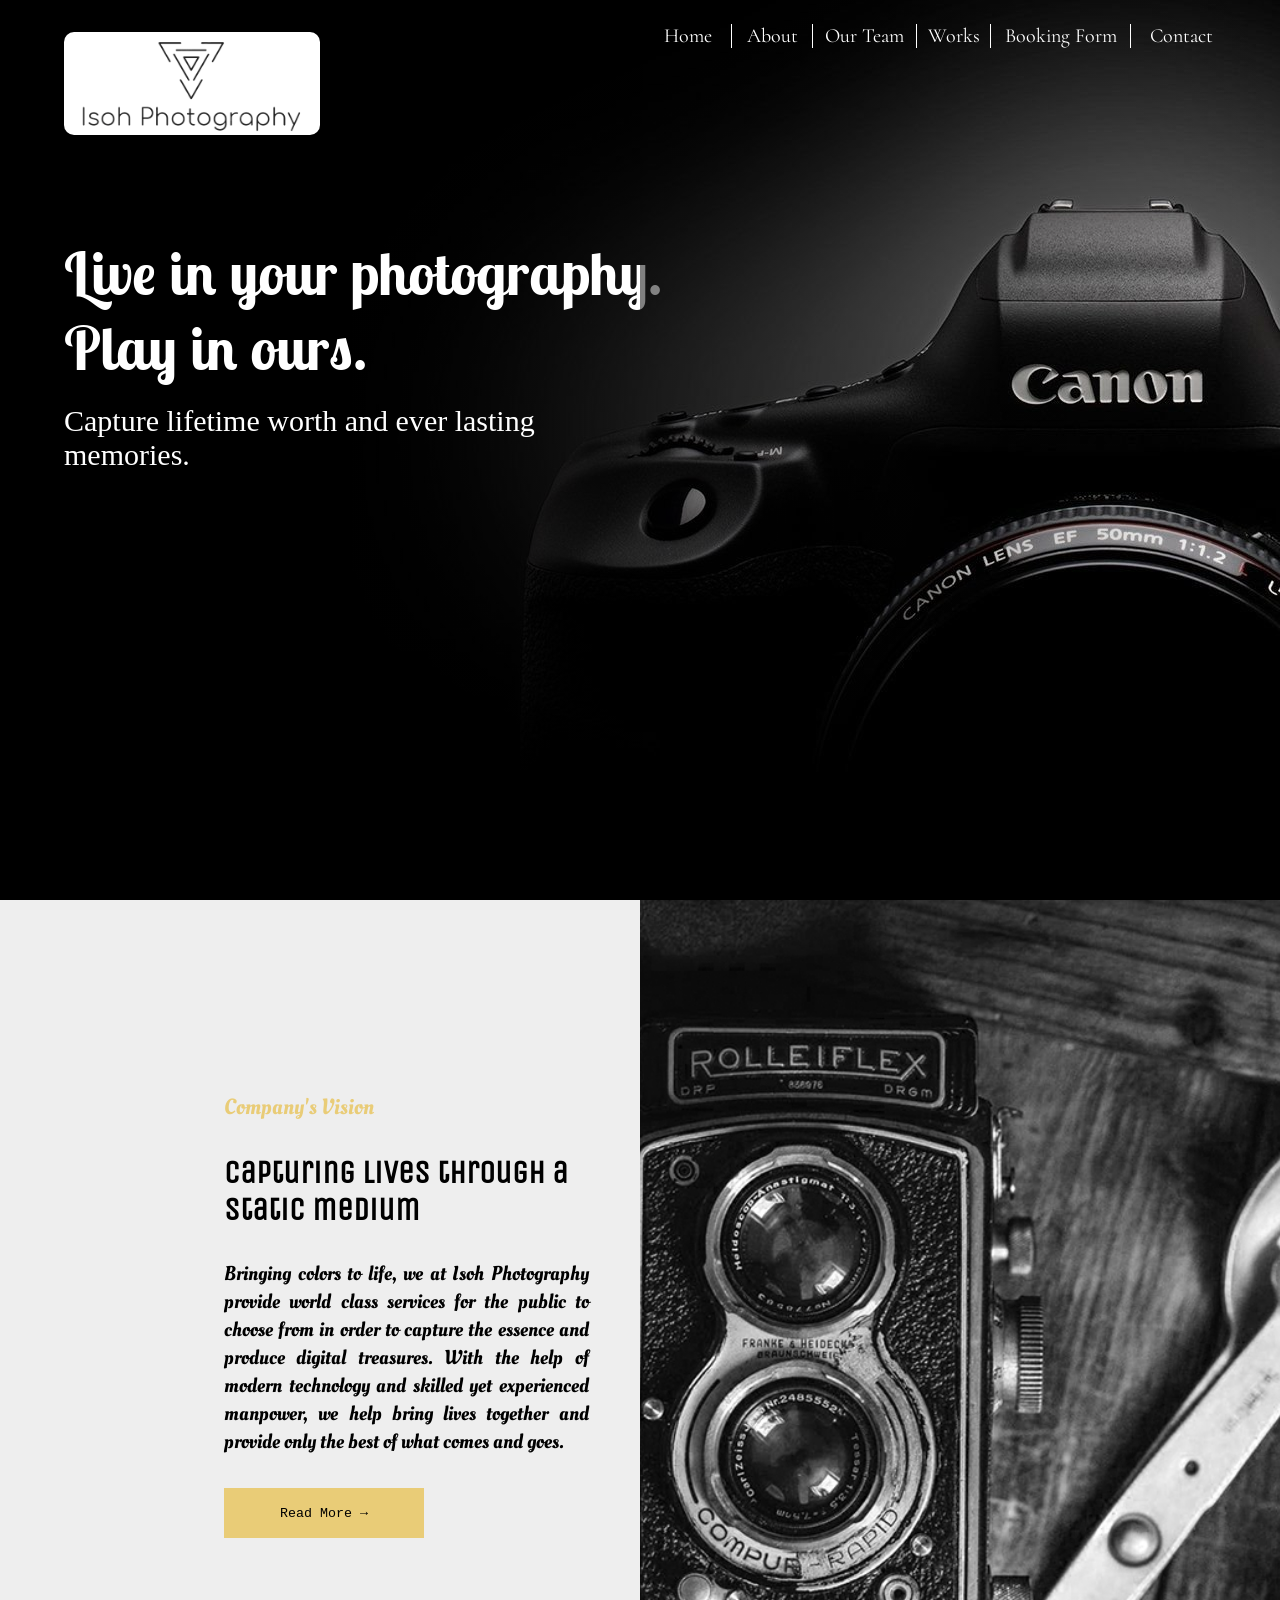
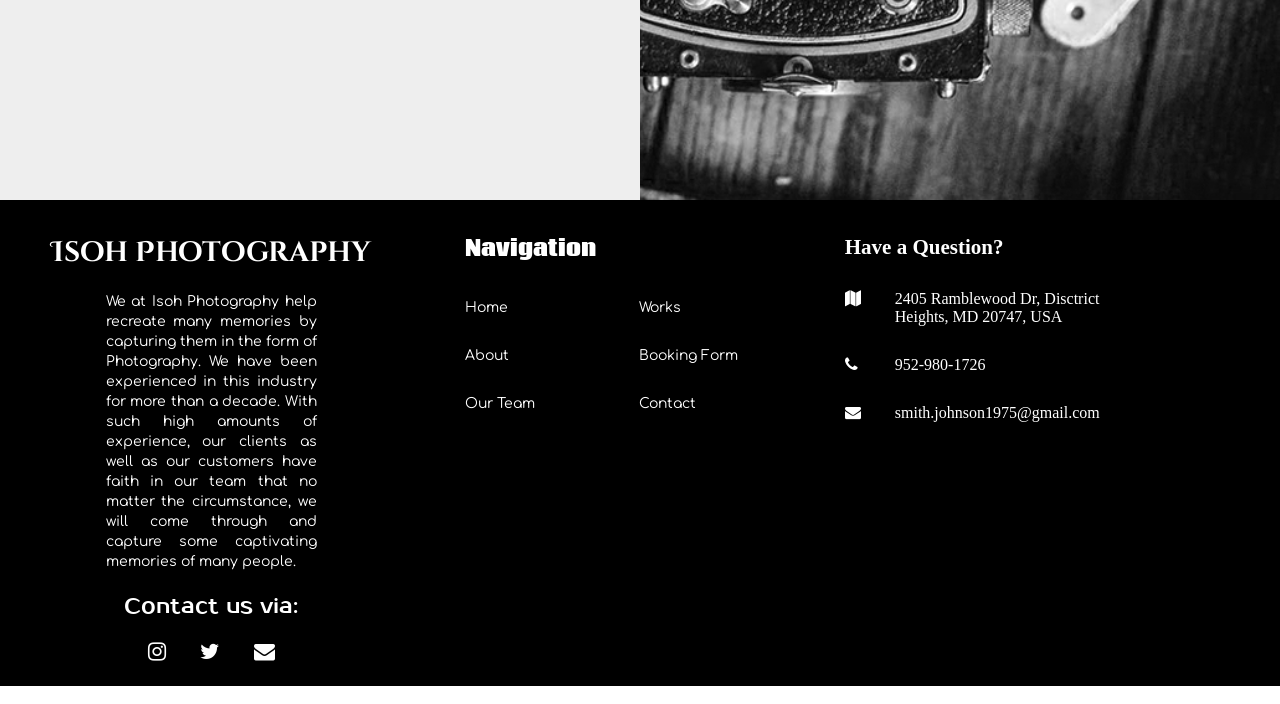
<file: index.html>
<!DOCTYPE html>
<html lang="en">
  <head>
    <meta charset="UTF-8" />
    <meta http-equiv="X-UA-Compatible" content="IE=edge" />
    <meta name="viewport" content="width=device-width, initial-scale=1.0" />
    <title>Home</title>
    <link rel="stylesheet" href="./css/index.css" />
    <link
      href="https://fonts.googleapis.com/css2?family=Lobster+Two:ital@1&display=swap"
      rel="stylesheet"
    />
    <link
      href="https://fonts.googleapis.com/css2?family=Cormorant&display=swap"
      rel="stylesheet"
    />
    <link
      href="https://fonts.googleapis.com/css2?family=Unica+One&display=swap"
      rel="stylesheet"
    />
    <link
      href="https://fonts.googleapis.com/css2?family=Oleo+Script&display=swap"
      rel="stylesheet"
    />
    <link
      rel="stylesheet"
      href="https://cdnjs.cloudflare.com/ajax/libs/font-awesome/4.7.0/css/font-awesome.min.css"
    />
    <link
      href="https://fonts.googleapis.com/css2?family=Cinzel+Decorative:wght@700&display=swap"
      rel="stylesheet"
    />
    <link
      href="https://fonts.googleapis.com/css2?family=Comfortaa&display=swap"
      rel="stylesheet"
    />
    <link
      href="https://fonts.googleapis.com/css2?family=Prosto+One&display=swap"
      rel="stylesheet"
    />
    <link
      href="https://fonts.googleapis.com/css2?family=Coda&display=swap"
      rel="stylesheet"
    />
  </head>
  <body>
    <div class="view_first">
      <div class="view_first-1">
        <img src="./img/company_logo.png" alt="" class="company_logo" />
        <h1>
          <span>Live in your photography.</span><br /><span>Play in ours.</span>
        </h1>
        <p>Capture lifetime worth and ever lasting memories.</p>
      </div>
      <div class="view_first-2">
        <div class="navigation_bar">
          <ul>
            <div class="nv-1">
              <li class="sidebar"><a href="#">Home</a></li>
              <li class="sidebar" id="center_a">
                <a href="./about.html">About</a>
              </li>
              <li class="sidebar" id="center_a">
                <a href="./our_team.html">Our Team</a>
              </li>
              <li class="sidebar" id="center_a">
                <a href="./works.html">Works</a>
              </li>
              <li class="sidebar" id="center_a">
                <a href="./booking_form.html">Booking Form</a>
              </li>
              <li id="center_a">
                <a href="./contact.html">Contact</a>
              </li>
            </div>
          </ul>
        </div>
      </div>
    </div>
    <div class="view_second">
      <div class="view_second-1">
        <h3>Company's Vision</h3>
        <h1>Capturing lives through a static medium</h1>
        <p>
          Bringing colors to life, we at Isoh Photography provide world class
          services for the public to choose from in order to capture the essence
          and produce digital treasures. With the help of modern technology and
          skilled yet experienced manpower, we help bring lives together and
          provide only the best of what comes and goes.
        </p>
        <button type="submit"><a href="./about.html">Read More →</a></button>
      </div>
      <div class="view_second-2"></div>
    </div>
    <div class="view_third">
      <div class="view_third-1">
        <h1>Isoh Photography</h1>
        <p>
          We at Isoh Photography help recreate many memories by capturing them
          in the form of Photography. We have been experienced in this industry
          for more than a decade. With such high amounts of experience, our
          clients as well as our customers have faith in our team that no matter
          the circumstance, we will come through and capture some captivating
          memories of many people.
        </p>
        <h2>Contact us via:</h2>
        <div class="social_media">
          <a href="https://www.instagram.com/_jai.m.2002_/" target="_blank"
            ><i class="fa fab fa-instagram"></i
          ></a>
          <a href="https://twitter.com/JManiktalla" target="_blank"
            ><i class="fa fab fa-twitter"></i
          ></a>
          <a
            href="https://mail.google.com/mail/?view=cm&fs=1&tf=1&to=jai.maniktalla2002@gmail.com"
            target="_blank"
            ><i class="fa fab fa-envelope"></i
          ></a>
        </div>
      </div>
      <div class="view_third-2">
        <h2>Navigation</h2>
        <div class="sub_nav_bar-1">
          <div class="snb-1">
            <ul>
              <li><a href="#">Home</a></li>
              <li class="link_gap"><a href="./about.html">About</a></li>
              <li><a href="./our_team.html">Our Team</a></li>
            </ul>
          </div>
          <div class="snb-2">
            <ul>
              <li><a href="./works.html">Works</a></li>
              <li class="link_gap">
                <a href="./booking_form.html">Booking Form</a>
              </li>
              <li><a href="./contact.html">Contact</a></li>
            </ul>
          </div>
        </div>
      </div>
      <div class="view_third-3">
        <h2>Have a Question?</h2>
        <div class="haq-1">
          <i class="fa fab fa-map"></i>
          <p>
            <a href="https://goo.gl/maps/VNbwqYvtJ9cQq6Az8" target="_blank"
              >2405 Ramblewood Dr, Disctrict Heights, MD 20747, USA</a
            >
          </p>
        </div>
        <div class="haq-2">
          <i class="fa fab fa-phone"></i>
          <p>
            <a
              href="tel:5558920234"
              onclick="ga('send', 'event', { eventCategory: 'Contact', eventAction: 'Call', eventLabel: 'Mobile Button'});"
              >952-980-1726</a
            >
          </p>
        </div>
        <div class="haq-3">
          <i class="fa fab fa-envelope"></i>
          <p>
            <a
              href="https://mail.google.com/mail/?view=cm&fs=1&tf=1&to=jai.maniktalla2002@gmail.com"
              target="_blank"
              >smith.johnson1975@gmail.com</a
            >
          </p>
        </div>
      </div>
    </div>
  </body>
</html>
</file>
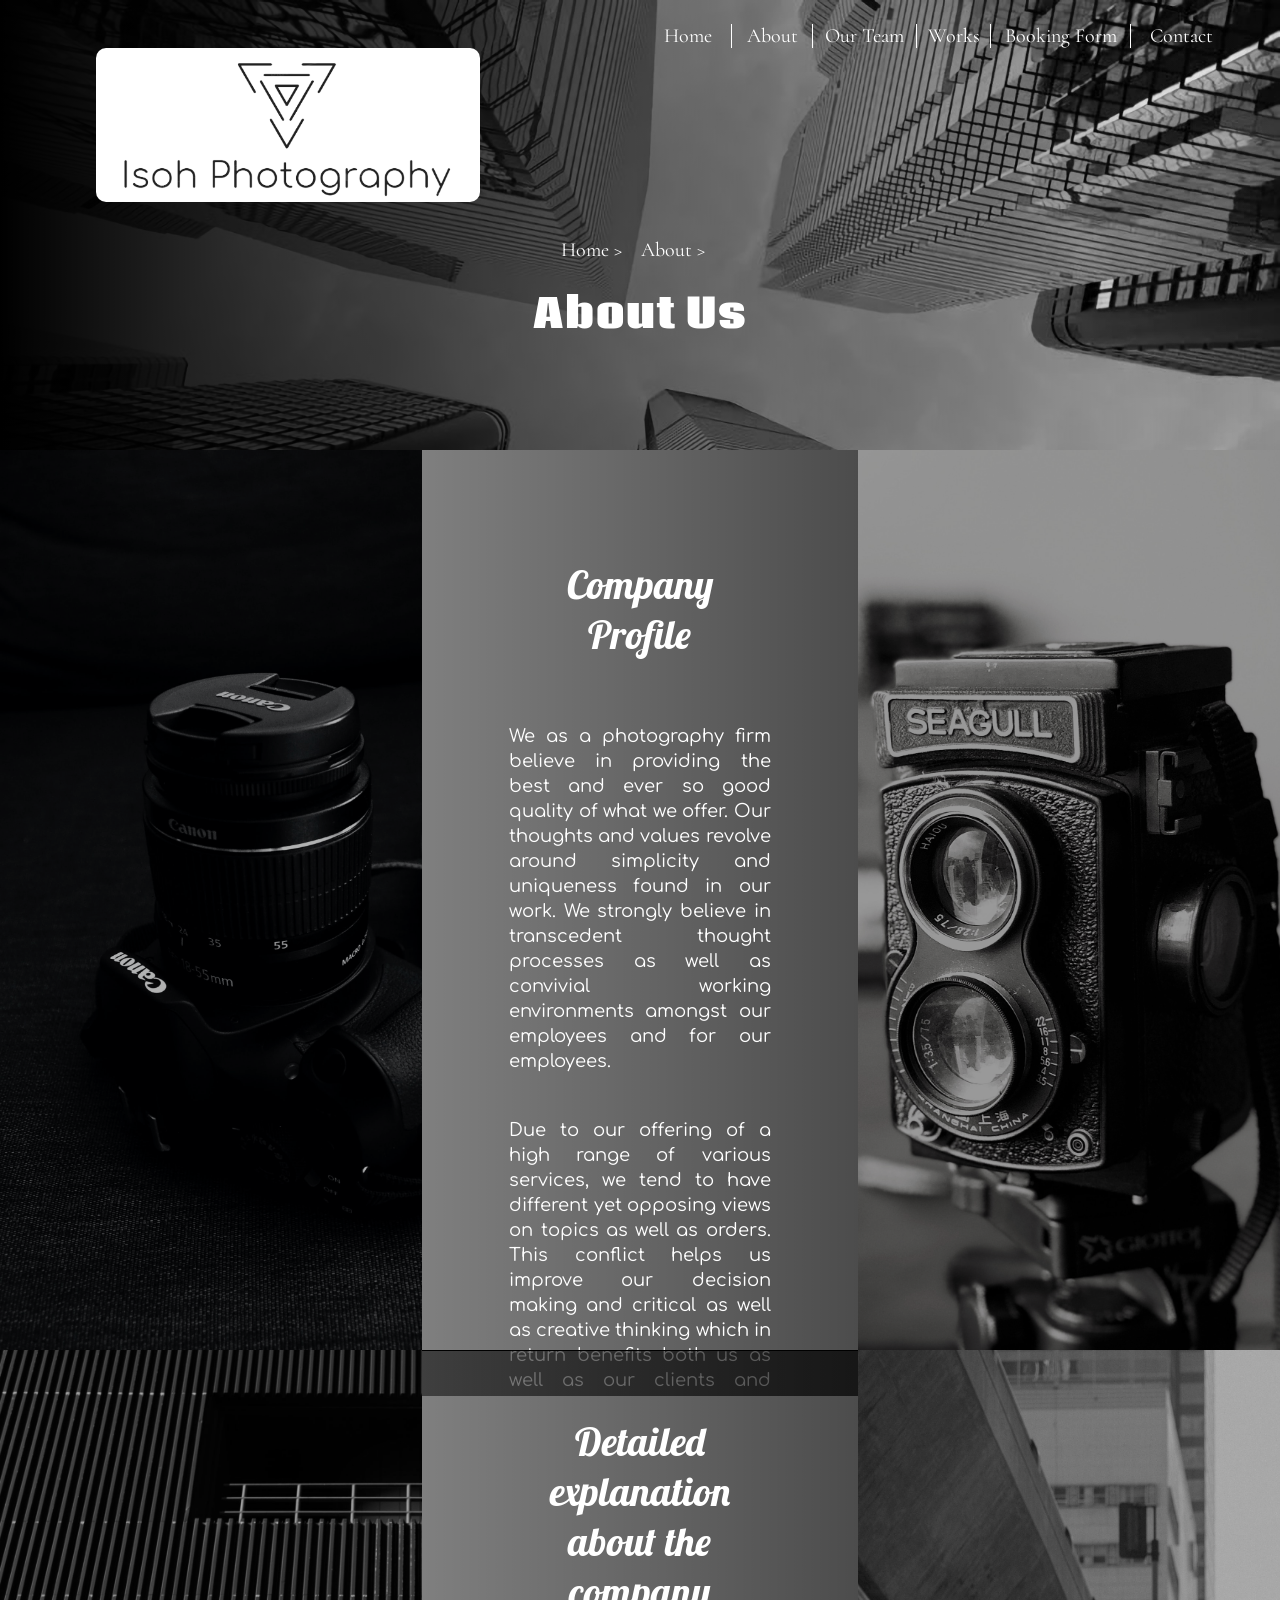
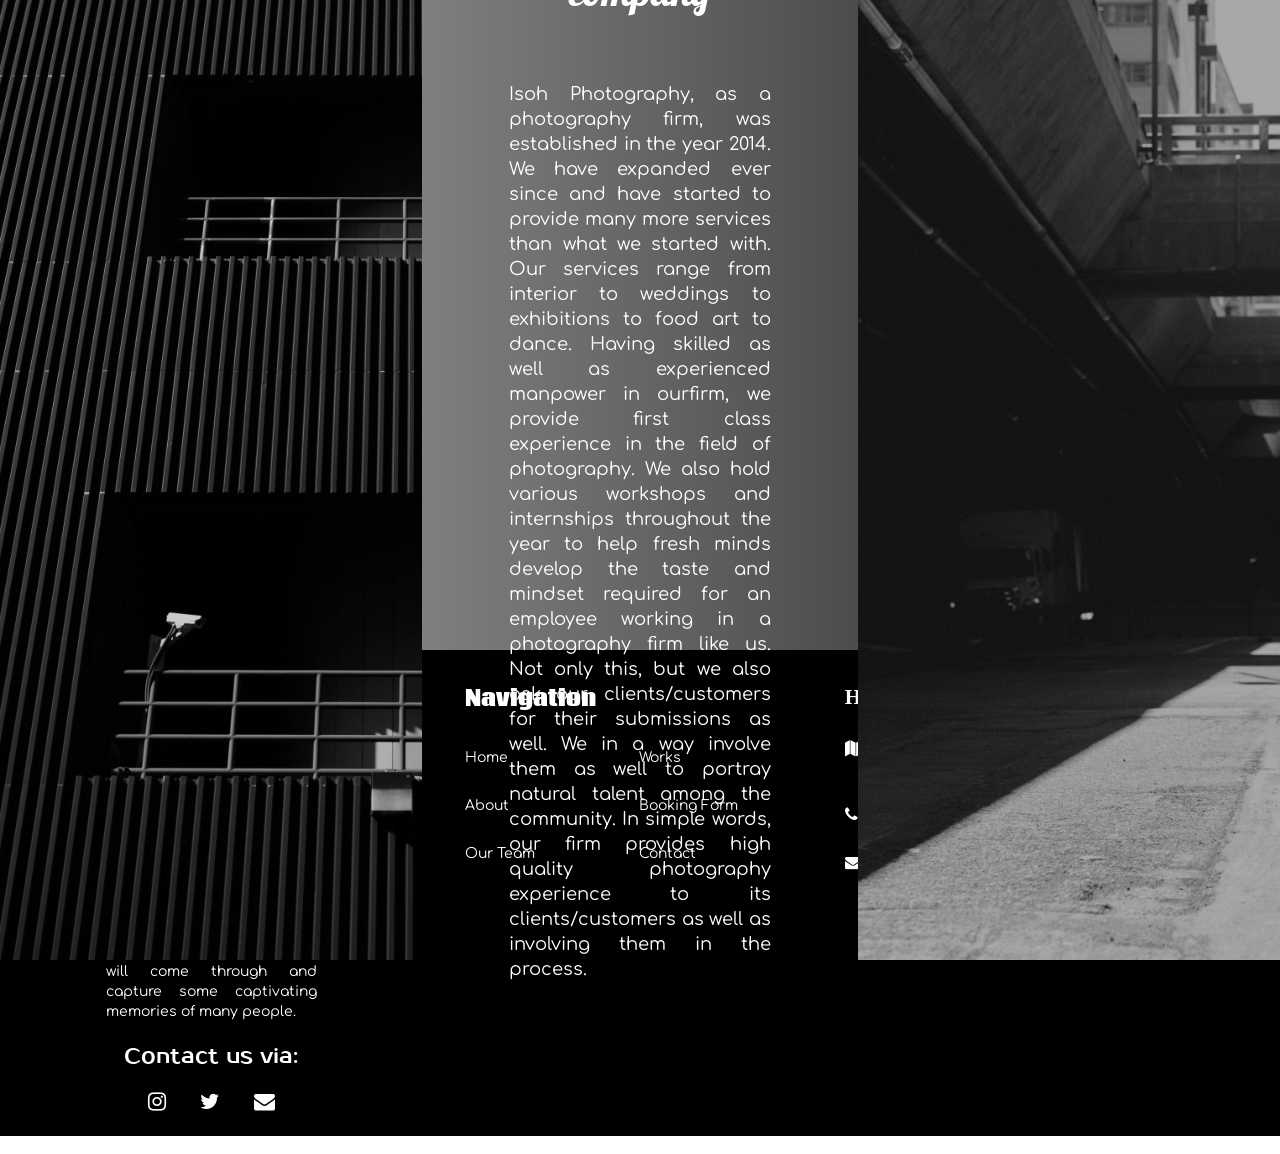
<file: about.html>
<!DOCTYPE html>
<html lang="en">
  <head>
    <meta charset="UTF-8" />
    <meta http-equiv="X-UA-Compatible" content="IE=edge" />
    <meta name="viewport" content="width=device-width, initial-scale=1.0" />
    <title>About</title>
    <link rel="stylesheet" href="./css/about.css" />
    <link
      href="https://fonts.googleapis.com/css2?family=Cormorant&display=swap"
      rel="stylesheet"
    />
    <link
      href="https://fonts.googleapis.com/css2?family=Coda&display=swap"
      rel="stylesheet"
    />
    <link
      href="https://fonts.googleapis.com/css2?family=Lobster&display=swap"
      rel="stylesheet"
    />
    <link
      href="https://fonts.googleapis.com/css2?family=Comfortaa&display=swap"
      rel="stylesheet"
    />
    <link
      href="https://fonts.googleapis.com/css2?family=Cinzel+Decorative:wght@700&display=swap"
      rel="stylesheet"
    />
    <link
      href="https://fonts.googleapis.com/css2?family=Prosto+One&display=swap"
      rel="stylesheet"
    />
    <link
      rel="stylesheet"
      href="https://cdnjs.cloudflare.com/ajax/libs/font-awesome/4.7.0/css/font-awesome.min.css"
    />
    <!-- Inputting a javascript file for cache-control -->
    <script src="./cache-control.js"></script>
  </head>
  <body>
    <div class="view_first">
      <div class="view_first-1">
        <img src="./img/company_logo.png" alt="" class="company_logo" />
      </div>
      <div class="view_first-2">
        <div class="navigation_bar">
          <ul>
            <div class="nv-1">
              <li class="sidebar"><a href="./index.html">Home</a></li>
              <li class="sidebar" id="center_a">
                <a href="#">About</a>
              </li>
              <li class="sidebar" id="center_a">
                <a href="./our_team.html">Our Team</a>
              </li>
              <li class="sidebar" id="center_a">
                <a href="./works.html">Works</a>
              </li>
              <li class="sidebar" id="center_a">
                <a href="./booking_form.html">Booking Form</a>
              </li>
              <li id="center_a">
                <a href="./contact.html">Contact</a>
              </li>
            </div>
          </ul>
        </div>
      </div>
      <div class="view_first-3">
        <div class="h_a">
          <p><a href="./index.html">Home ></a></p>
          <p><a href="#">About ></a></p>
        </div>
        <h1>About Us</h1>
      </div>
    </div>
    <div class="view_second">
      <div class="view_second-1"></div>
      <div class="view_second-2">
        <h1>Company Profile</h1>
        <p>
          We as a photography firm believe in providing the best and ever so
          good quality of what we offer. Our thoughts and values revolve around
          simplicity and uniqueness found in our work. We strongly believe in
          transcedent thought processes as well as convivial working
          environments amongst our employees and for our employees.
        </p>
        <p>
          Due to our offering of a high range of various services, we tend to
          have different yet opposing views on topics as well as orders. This
          conflict helps us improve our decision making and critical as well as
          creative thinking which in return benefits both us as well as our
          clients and customers.
        </p>
      </div>
      <div class="view_second-3"></div>
    </div>
    <div class="view_third">
      <div class="view_third-1"></div>
      <div class="view_third-2">
        <h1>Detailed explanation about the company</h1>
        <p>
          Isoh Photography, as a photography firm, was established in the year
          2014. We have expanded ever since and have started to provide many
          more services than what we started with. Our services range from
          interior to weddings to exhibitions to food art to dance. Having
          skilled as well as experienced manpower in ourfirm, we provide first
          class experience in the field of photography. We also hold various
          workshops and internships throughout the year to help fresh minds
          develop the taste and mindset required for an employee working in a
          photography firm like us. Not only this, but we also ask our
          clients/customers for their submissions as well. We in a way involve
          them as well to portray natural talent among the community. In simple
          words, our firm provides high quality photography experience to its
          clients/customers as well as involving them in the process.
        </p>
      </div>
      <div class="view_third-3"></div>
    </div>
    <div class="view_fourth">
      <div class="view_fourth-1">
        <h1>Isoh Photography</h1>
        <p>
          We at Isoh Photography help recreate many memories by capturing them
          in the form of Photography. We have been experienced in this industry
          for more than a decade. With such high amounts of experience, our
          clients as well as our customers have faith in our team that no matter
          the circumstance, we will come through and capture some captivating
          memories of many people.
        </p>
        <h2>Contact us via:</h2>
        <div class="social_media">
          <a href="https://www.instagram.com/_jai.m.2002_/" target="_blank"
            ><i class="fa fab fa-instagram"></i
          ></a>
          <a href="https://twitter.com/JManiktalla" target="_blank"
            ><i class="fa fab fa-twitter"></i
          ></a>
          <a
            href="https://mail.google.com/mail/?view=cm&fs=1&tf=1&to=jai.maniktalla2002@gmail.com"
            target="_blank"
            ><i class="fa fab fa-envelope"></i
          ></a>
        </div>
      </div>
      <div class="view_fourth-2">
        <h2>Navigation</h2>
        <div class="sub_nav_bar-1">
          <div class="snb-1">
            <ul>
              <li><a href="./index.html">Home</a></li>
              <li class="link_gap"><a href="#">About</a></li>
              <li><a href="./our_team.html">Our Team</a></li>
            </ul>
          </div>
          <div class="snb-2">
            <ul>
              <li><a href="./works.html">Works</a></li>
              <li class="link_gap">
                <a href="./booking_form.html">Booking Form</a>
              </li>
              <li><a href="./contact.html">Contact</a></li>
            </ul>
          </div>
        </div>
      </div>
      <div class="view_fourth-3">
        <h2>Have a Question?</h2>
        <div class="haq-1">
          <i class="fa fab fa-map"></i>
          <p>
            <a href="https://goo.gl/maps/VNbwqYvtJ9cQq6Az8" target="_blank"
              >2405 Ramblewood Dr, Disctrict Heights, MD 20747, USA</a
            >
          </p>
        </div>
        <div class="haq-2">
          <i class="fa fab fa-phone"></i>
          <p>
            <a
              href="tel:5558920234"
              onclick="ga('send', 'event', { eventCategory: 'Contact', eventAction: 'Call', eventLabel: 'Mobile Button'});"
              >952-980-1726</a
            >
          </p>
        </div>
        <div class="haq-3">
          <i class="fa fab fa-envelope"></i>
          <p>
            <a
              href="https://mail.google.com/mail/?view=cm&fs=1&tf=1&to=jai.maniktalla2002@gmail.com"
              target="_blank"
              >smith.johnson1975@gmail.com</a
            >
          </p>
        </div>
      </div>
    </div>
  </body>
</html>
</file>
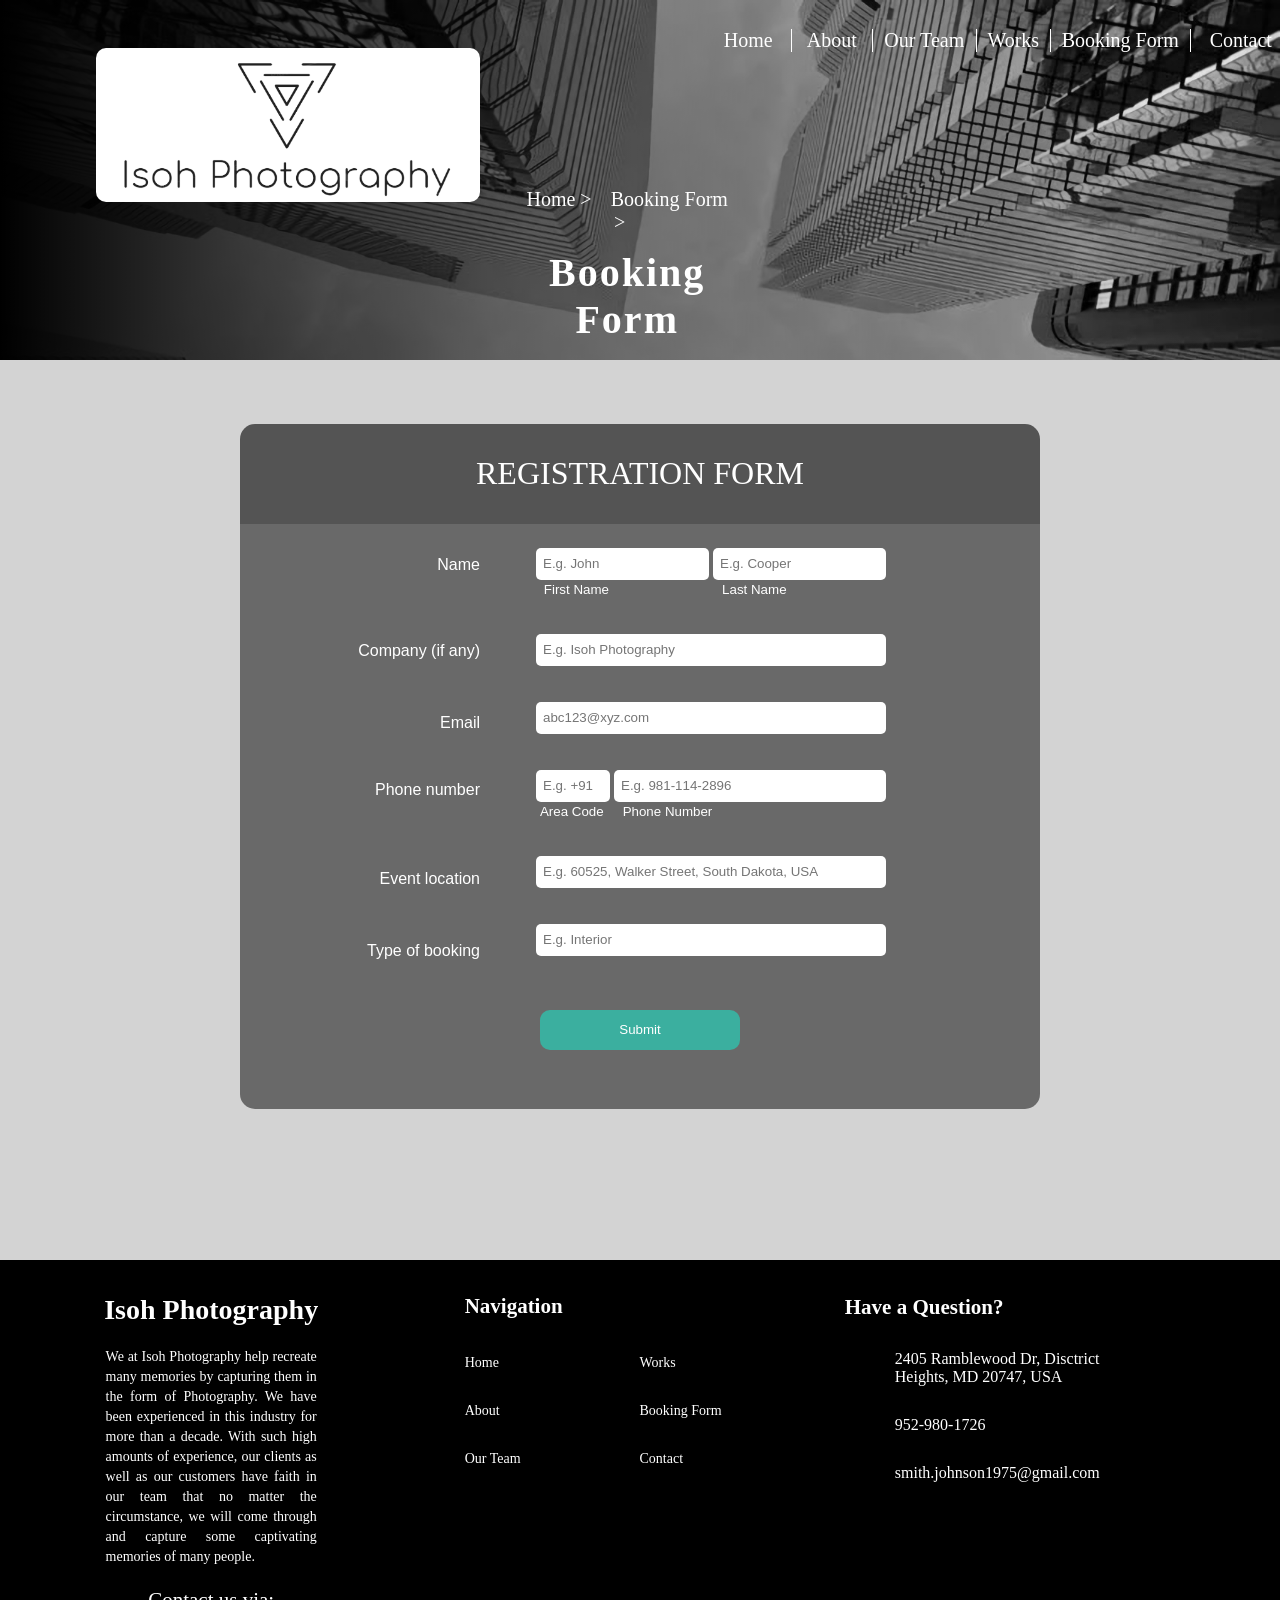
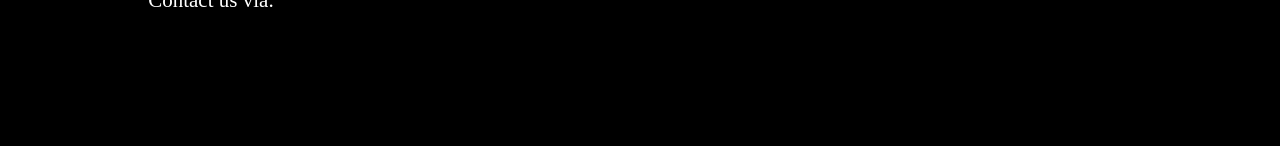
<file: booking_form.html>
<!DOCTYPE html>
<html lang="en">
  <head>
    <meta charset="UTF-8" />
    <meta http-equiv="X-UA-Compatible" content="IE=edge" />
    <meta name="viewport" content="width=device-width, initial-scale=1.0" />
    <!-- Ensuring Content Security Policy -->
    <meta http-equiv="Content-Security-Policy" content="default-src 'self'; script-src 'self' trusted-scripts.com;">
    <title>Booking Form</title>
    <link rel="stylesheet" href="./css/booking_form.css" />
    <link
      href="https://fonts.googleapis.com/css2?family=Cormorant&display=swap"
      rel="stylesheet"
    />
    <link
      href="https://fonts.googleapis.com/css2?family=Coda&display=swap"
      rel="stylesheet"
    />
    <link
      href="https://fonts.googleapis.com/css2?family=Roboto&display=swap"
      rel="stylesheet"
    />
    <link
      href="https://fonts.googleapis.com/css2?family=Patua+One&display=swap"
      rel="stylesheet"
    />
    <link
      href="https://fonts.googleapis.com/css2?family=Cinzel+Decorative:wght@700&display=swap"
      rel="stylesheet"
    />
    <link
      href="https://fonts.googleapis.com/css2?family=Prosto+One&display=swap"
      rel="stylesheet"
    />
    <link
      rel="stylesheet"
      href="https://cdnjs.cloudflare.com/ajax/libs/font-awesome/4.7.0/css/font-awesome.min.css"
    />
    <link
      href="https://fonts.googleapis.com/css2?family=Comfortaa&display=swap"
      rel="stylesheet"
    />
  </head>
  <body>
    <div class="view_first">
      <div class="view_first-1">
        <img src="./img/company_logo.png" alt="" class="company_logo" />
      </div>
      <div class="view_first-2">
        <div class="navigation_bar">
          <ul>
            <div class="nv-1">
              <li class="sidebar"><a href="./index.html">Home</a></li>
              <li class="sidebar" id="center_a">
                <a href="./about.html">About</a>
              </li>
              <li class="sidebar" id="center_a">
                <a href="./our_team.html">Our Team</a>
              </li>
              <li class="sidebar" id="center_a">
                <a href="./works.html">Works</a>
              </li>
              <li class="sidebar" id="center_a">
                <a href="#">Booking Form</a>
              </li>
              <li id="center_a">
                <a href="./contact.html">Contact</a>
              </li>
            </div>
          </ul>
        </div>
      </div>
      <div class="view_first-3">
        <div class="h_a">
          <p><a href="./index.html">Home ></a></p>
          <p><a href="#">Booking Form ></a></p>
        </div>
        <h1>Booking Form</h1>
      </div>
    </div>
    <div class="view_second">
      <div class="form">
        <div class="regform">
          <h1>REGISTRATION FORM</h1>
        </div>
        <div class="main">
          <form action="#" method="post">
            <div class="left">
              <label for="name">Name</label>
              <br />
              <label for="company" class="company_label"
                >Company (if any)</label
              >
              <br />
              <label for="email" class="email_label">Email</label>
              <br />
              <label for="name" class="number_label">Phone number</label>
              <br />
              <label for="address" class="location_label">Event location</label>
              <br />
              <label for="booking_type" class="booking_label"
                >Type of booking</label
              >
            </div>
            <div class="right">
              <div class="all">
                <!-- Inputting required field, pattern and maxlength to improve security and validation of input -->
                <input
                  type="text"
                  class="name"
                  name="first-name"
                  placeholder="E.g. John"
                  pattern="[A-Za-z]"
                  maxlength="12"
                  required
                />
                <input
                  type="text"
                  class="name"
                  name="last-name"
                  placeholder="E.g. Cooper"
                  pattern="[A-Za-z]"
                  maxlength="12"
                  required
                />
                <br />
                <small class="first_name">
                  <label for="first_name">First Name</label>
                </small>
                <input
                  type="hidden"
                  name="hidden"
                  value="hidden"
                  placeholder="empty"
                />
                <small class="last_name">
                  <label for="last_name">Last Name</label>
                </small>
                <input
                  type="hidden"
                  name="hidden"
                  value="hidden"
                  placeholder="empty"
                />
                <br />
                <label for="name"></label>
                <br />
                <label for="name"></label>
                <br />
                <input
                  type="text"
                  class="general"
                  name="company"
                  placeholder="E.g. Isoh Photography"
                  pattern="[A-Za-z]"
                  maxlength="10"
                />
                <br />
                <label for="name"></label>
                <br />
                <label for="name"></label>
                <br />
                <input
                  type="email"
                  class="general"
                  name="email"
                  placeholder="abc123@xyz.com"
                  pattern="[a-z0-9._%+\-]+@[a-z0-9.\-]+\.[a-z]{2,}$"
                  maxlength="40"
                  required
                />
                <br />
                <label for="name"></label>
                <br />
                <label for="name"></label>
                <br />
                <input
                  type="number"
                  class="area_code"
                  name="number"
                  value="number"
                  placeholder="E.g. +91"
                  pattern="^\+\d{2,3}$"
                  min="2"
                  max="4"
                  required
                />
                <input
                  type="number"
                  class="phone_number"
                  name="number"
                  value="number"
                  placeholder="E.g. 981-114-2896"
                  min="10"
                  pattern="[0-9]"
                  required
                />
                <br />
                <small class="first_code">
                  <label for="area_code">Area Code</label>
                </small>
                <input
                  type="hidden"
                  name="hidden"
                  value="hidden"
                  placeholder="empty"
                />
                <small class="last_number">
                  <label for="phone_number">Phone Number</label>
                </small>
                <input
                  type="hidden"
                  name="hidden"
                  value="hidden"
                  placeholder="empty"
                />
                <br />
                <label for="name"></label>
                <br />
                <label for="name"></label>
                <br />
                <input
                  type="text"
                  class="general"
                  name="address"
                  placeholder="E.g. 60525, Walker Street, South Dakota, USA"
                  pattern="[A-Za-z]+[0-9]+"
                  maxlength="100"
                  required
                />
                <br />
                <label for="name"></label>
                <br />
                <label for="name"></label>
                <br />
                <input
                  type="text"
                  class="general"
                  name="booking-type"
                  placeholder="E.g. Interior"
                  maxlength="15"
                  pattern="[A-Za-z]+"
                  required
                />
              </div>
              <br />
              <br />
              <br />
            </div>
            <div class="button">
              <button type="submit">Submit</button>
            </div>
          </form>
        </div>
      </div>
    </div>
    <div class="view_third">
      <div class="view_third-1">
        <h1>Isoh Photography</h1>
        <p>
          We at Isoh Photography help recreate many memories by capturing them
          in the form of Photography. We have been experienced in this industry
          for more than a decade. With such high amounts of experience, our
          clients as well as our customers have faith in our team that no matter
          the circumstance, we will come through and capture some captivating
          memories of many people.
        </p>
        <h2>Contact us via:</h2>
        <div class="social_media">
          <a href="https://www.instagram.com/_jai.m.2002_/" target="_blank"
            ><i class="fa fab fa-instagram"></i
          ></a>
          <a href="https://twitter.com/JManiktalla" target="_blank"
            ><i class="fa fab fa-twitter"></i
          ></a>
          <a
            href="https://mail.google.com/mail/?view=cm&fs=1&tf=1&to=jai.maniktalla2002@gmail.com"
            target="_blank"
            ><i class="fa fab fa-envelope"></i
          ></a>
        </div>
      </div>
      <div class="view_third-2">
        <h2>Navigation</h2>
        <div class="sub_nav_bar-1">
          <div class="snb-1">
            <ul>
              <li><a href="./index.html">Home</a></li>
              <li class="link_gap"><a href="./about.html">About</a></li>
              <li><a href="./our_team.html">Our Team</a></li>
            </ul>
          </div>
          <div class="snb-2">
            <ul>
              <li><a href="./works.html">Works</a></li>
              <li class="link_gap">
                <a href="#">Booking Form</a>
              </li>
              <li><a href="./contact.html">Contact</a></li>
            </ul>
          </div>
        </div>
      </div>
      <div class="view_third-3">
        <h2>Have a Question?</h2>
        <div class="haq-1">
          <i class="fa fab fa-map"></i>
          <p>
            <a href="https://goo.gl/maps/VNbwqYvtJ9cQq6Az8" target="_blank"
              >2405 Ramblewood Dr, Disctrict Heights, MD 20747, USA</a
            >
          </p>
        </div>
        <div class="haq-2">
          <i class="fa fab fa-phone"></i>
          <p>
            <a
              href="tel:5558920234"
              onclick="ga('send', 'event', { eventCategory: 'Contact', eventAction: 'Call', eventLabel: 'Mobile Button'});"
              >952-980-1726</a
            >
          </p>
        </div>
        <div class="haq-3">
          <i class="fa fab fa-envelope"></i>
          <p>
            <a
              href="https://mail.google.com/mail/?view=cm&fs=1&tf=1&to=jai.maniktalla2002@gmail.com"
              target="_blank"
              >smith.johnson1975@gmail.com</a
            >
          </p>
        </div>
      </div>
    </div>
  </body>
</html>
</file>
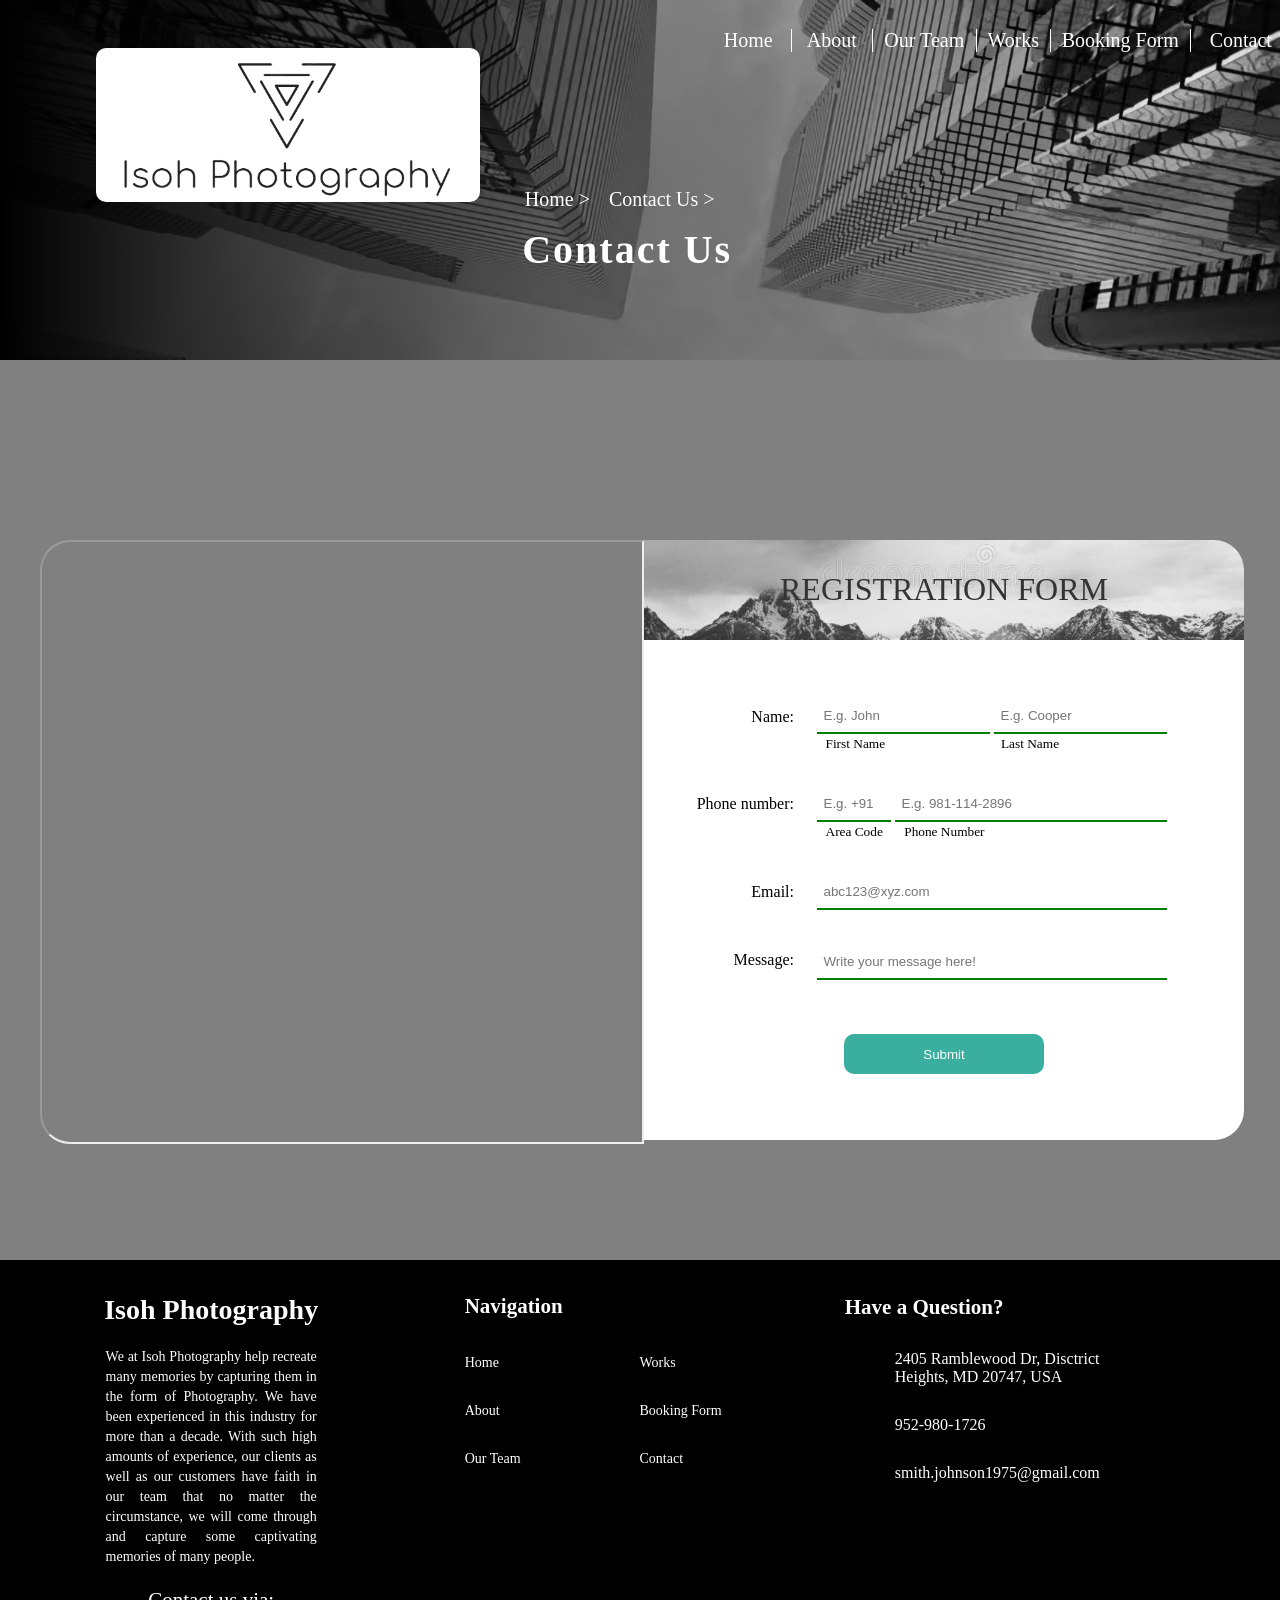
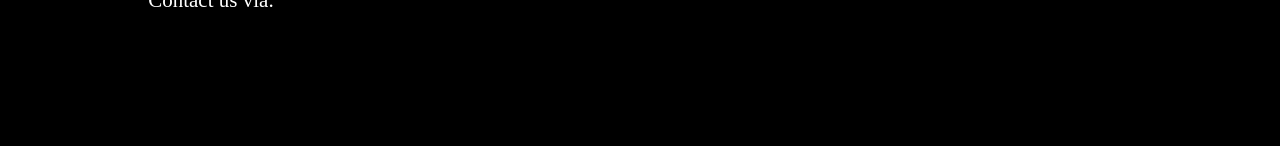
<file: contact.html>
<!DOCTYPE html>
<html lang="en">
  <head>
    <meta charset="UTF-8" />
    <meta http-equiv="X-UA-Compatible" content="IE=edge" />
    <meta name="viewport" content="width=device-width, initial-scale=1.0" />
    <!-- Ensuring Content Security Policy -->
    <meta http-equiv="Content-Security-Policy" content="default-src 'self'; script-src 'self' trusted-scripts.com;">
    <title>Contact Us</title>
    <link rel="stylesheet" href="./css/contact.css" />
    <link
      href="https://fonts.googleapis.com/css2?family=Cormorant&display=swap"
      rel="stylesheet"
    />
    <link
      href="https://fonts.googleapis.com/css2?family=Coda&display=swap"
      rel="stylesheet"
    />
    <link
      href="https://fonts.googleapis.com/css2?family=Cinzel+Decorative:wght@700&display=swap"
      rel="stylesheet"
    />
    <link
      href="https://fonts.googleapis.com/css2?family=Prosto+One&display=swap"
      rel="stylesheet"
    />
    <link
      rel="stylesheet"
      href="https://cdnjs.cloudflare.com/ajax/libs/font-awesome/4.7.0/css/font-awesome.min.css"
    />
    <link
      href="https://fonts.googleapis.com/css2?family=Comfortaa&display=swap"
      rel="stylesheet"
    />
  </head>
  <body>
    <div class="view_first">
      <div class="view_first-1">
        <img src="./img/company_logo.png" alt="" class="company_logo" />
      </div>
      <div class="view_first-2">
        <div class="navigation_bar">
          <ul>
            <div class="nv-1">
              <li class="sidebar"><a href="./index.html">Home</a></li>
              <li class="sidebar" id="center_a">
                <a href="./about.html">About</a>
              </li>
              <li class="sidebar" id="center_a">
                <a href="./our_team.html">Our Team</a>
              </li>
              <li class="sidebar" id="center_a">
                <a href="./works.html">Works</a>
              </li>
              <li class="sidebar" id="center_a">
                <a href="./booking_form.html">Booking Form</a>
              </li>
              <li id="center_a">
                <a href="#">Contact</a>
              </li>
            </div>
          </ul>
        </div>
      </div>
      <div class="view_first-3">
        <div class="h_a">
          <p><a href="./index.html">Home ></a></p>
          <p><a href="#">Contact Us ></a></p>
        </div>
        <h1>Contact Us</h1>
      </div>
    </div>
    <div class="view_second">
      <div class="main">
        <div class="left">
          <iframe
            src="https://www.google.com/maps/embed?pb=!1m18!1m12!1m3!1d3106.9510948896645!2d-76.89155688440007!3d38.85647645695971!2m3!1f0!2f0!3f0!3m2!1i1024!2i768!4f13.1!3m3!1m2!1s0x89b7beef2b31d471%3A0xb932c94f756fb161!2s2405%20Ramblewood%20Dr%2C%20District%20Heights%2C%20MD%2020747%2C%20USA!5e0!3m2!1sen!2sin!4v1640098818502!5m2!1sen!2sin"
            width="600"
            height="600"
            style="border: 0"
            allowfullscreen=""
            loading="lazy"
            tabindex="0"
            aria-hidden="false"
            title=""
          ></iframe>
        </div>
        <div class="right">
          <div class="regform">
            <h1>REGISTRATION FORM</h1>
          </div>
          <form action="#" method="post">
            <div class="left_form">
              <label for="name">Name:</label>
              <br />
              <label for="name" class="number_label">Phone number:</label>
              <br />
              <label for="email" class="email_label">Email:</label>
              <br />
              <label for="address" class="message_label">Message:</label>
            </div>
            <div class="right_form">
              <div class="all">
                <!-- Inputting required field, pattern and maxlength to 
                  improve security and validation of input -->
                <input
                  type="text"
                  class="name"
                  name="first-name"
                  placeholder="E.g. John"
                  pattern="[A-Za-z]"
                  maxlength="12"
                  required
                />
                <input
                  type="text"
                  class="name"
                  name="last-name"
                  placeholder="E.g. Cooper"
                  pattern="[A-Za-z]"
                  maxlength="12"
                  required
                />
                <br />
                <small class="first_name">
                  <label for="first_name">First Name</label>
                </small>
                <input
                  type="hidden"
                  name="hidden"
                  value="hidden"
                  placeholder="empty"
                />
                <small class="last_name">
                  <label for="last_name">Last Name</label>
                </small>
                <input
                  type="hidden"
                  name="hidden"
                  value="hidden"
                  placeholder="empty"
                />

                <br />
                <label for="name"></label>
                <br />
                <label for="name"></label>
                <br />
                <input
                  type="number"
                  class="area_code"
                  name="number"
                  value="number"
                  placeholder="E.g. +91"
                  pattern="^\+\d{2,3}$"
                  min="2"
                  max="4"
                  required
                />
                <input
                  type="number"
                  class="phone_number"
                  name="number"
                  value="number"
                  placeholder="E.g. 981-114-2896"
                  min="10"
                  pattern="[0-9]"
                  required
                />
                <br />
                <small class="first_code">
                  <label for="area_code">Area Code</label>
                </small>
                <input
                  type="hidden"
                  name="hidden"
                  value="hidden"
                  placeholder="empty"
                />
                <small class="last_number">
                  <label for="phone_number">Phone Number</label>
                </small>
                <input
                  type="hidden"
                  name="hidden"
                  value="hidden"
                  placeholder="empty"
                />
                <br />
                <label for="name"></label>
                <br />
                <label for="name"></label>
                <br />
                <input
                  type="email"
                  class="general"
                  name="email"
                  placeholder="abc123@xyz.com"
                  pattern="[a-z0-9._%+\-]+@[a-z0-9.\-]+\.[a-z]{2,}$"
                  maxlength="40"
                  required
                />
                <br />
                <label for="name"></label>
                <br />
                <label for="name"></label>
                <br />
                <input
                  type="text"
                  class="general"
                  name="address"
                  placeholder="Write your message here!"
                  maxlength="300"
                  pattern="[A-Za-z]+"
                  required
                />
              </div>
              <br />
              <br />
              <br />
            </div>
            <div class="button">
              <button type="submit">Submit</button>
            </div>
          </form>
        </div>
      </div>
    </div>
    <div class="view_third">
      <div class="view_third-1">
        <h1>Isoh Photography</h1>
        <p>
          We at Isoh Photography help recreate many memories by capturing them
          in the form of Photography. We have been experienced in this industry
          for more than a decade. With such high amounts of experience, our
          clients as well as our customers have faith in our team that no matter
          the circumstance, we will come through and capture some captivating
          memories of many people.
        </p>
        <h2>Contact us via:</h2>
        <div class="social_media">
          <a href="https://www.instagram.com/_jai.m.2002_/" target="_blank"
            ><i class="fa fab fa-instagram"></i
          ></a>
          <a href="https://twitter.com/JManiktalla" target="_blank"
            ><i class="fa fab fa-twitter"></i
          ></a>
          <a
            href="https://mail.google.com/mail/?view=cm&fs=1&tf=1&to=jai.maniktalla2002@gmail.com"
            target="_blank"
            ><i class="fa fab fa-envelope"></i
          ></a>
        </div>
      </div>
      <div class="view_third-2">
        <h2>Navigation</h2>
        <div class="sub_nav_bar-1">
          <div class="snb-1">
            <ul>
              <li><a href="./index.html">Home</a></li>
              <li class="link_gap"><a href="./about.html">About</a></li>
              <li><a href="./our_team.html">Our Team</a></li>
            </ul>
          </div>
          <div class="snb-2">
            <ul>
              <li><a href="./works.html">Works</a></li>
              <li class="link_gap">
                <a href="./booking_form.html">Booking Form</a>
              </li>
              <li><a href="#">Contact</a></li>
            </ul>
          </div>
        </div>
      </div>
      <div class="view_third-3">
        <h2>Have a Question?</h2>
        <div class="haq-1">
          <i class="fa fab fa-map"></i>
          <p>
            <a href="https://goo.gl/maps/VNbwqYvtJ9cQq6Az8" target="_blank"
              >2405 Ramblewood Dr, Disctrict Heights, MD 20747, USA</a
            >
          </p>
        </div>
        <div class="haq-2">
          <i class="fa fab fa-phone"></i>
          <p>
            <a
              href="tel:5558920234"
              onclick="ga('send', 'event', { eventCategory: 'Contact', eventAction: 'Call', eventLabel: 'Mobile Button'});"
              >952-980-1726</a
            >
          </p>
        </div>
        <div class="haq-3">
          <i class="fa fab fa-envelope"></i>
          <p>
            <a
              href="https://mail.google.com/mail/?view=cm&fs=1&tf=1&to=jai.maniktalla2002@gmail.com"
              target="_blank"
              >smith.johnson1975@gmail.com</a
            >
          </p>
        </div>
      </div>
    </div>
  </body>
</html>
</file>
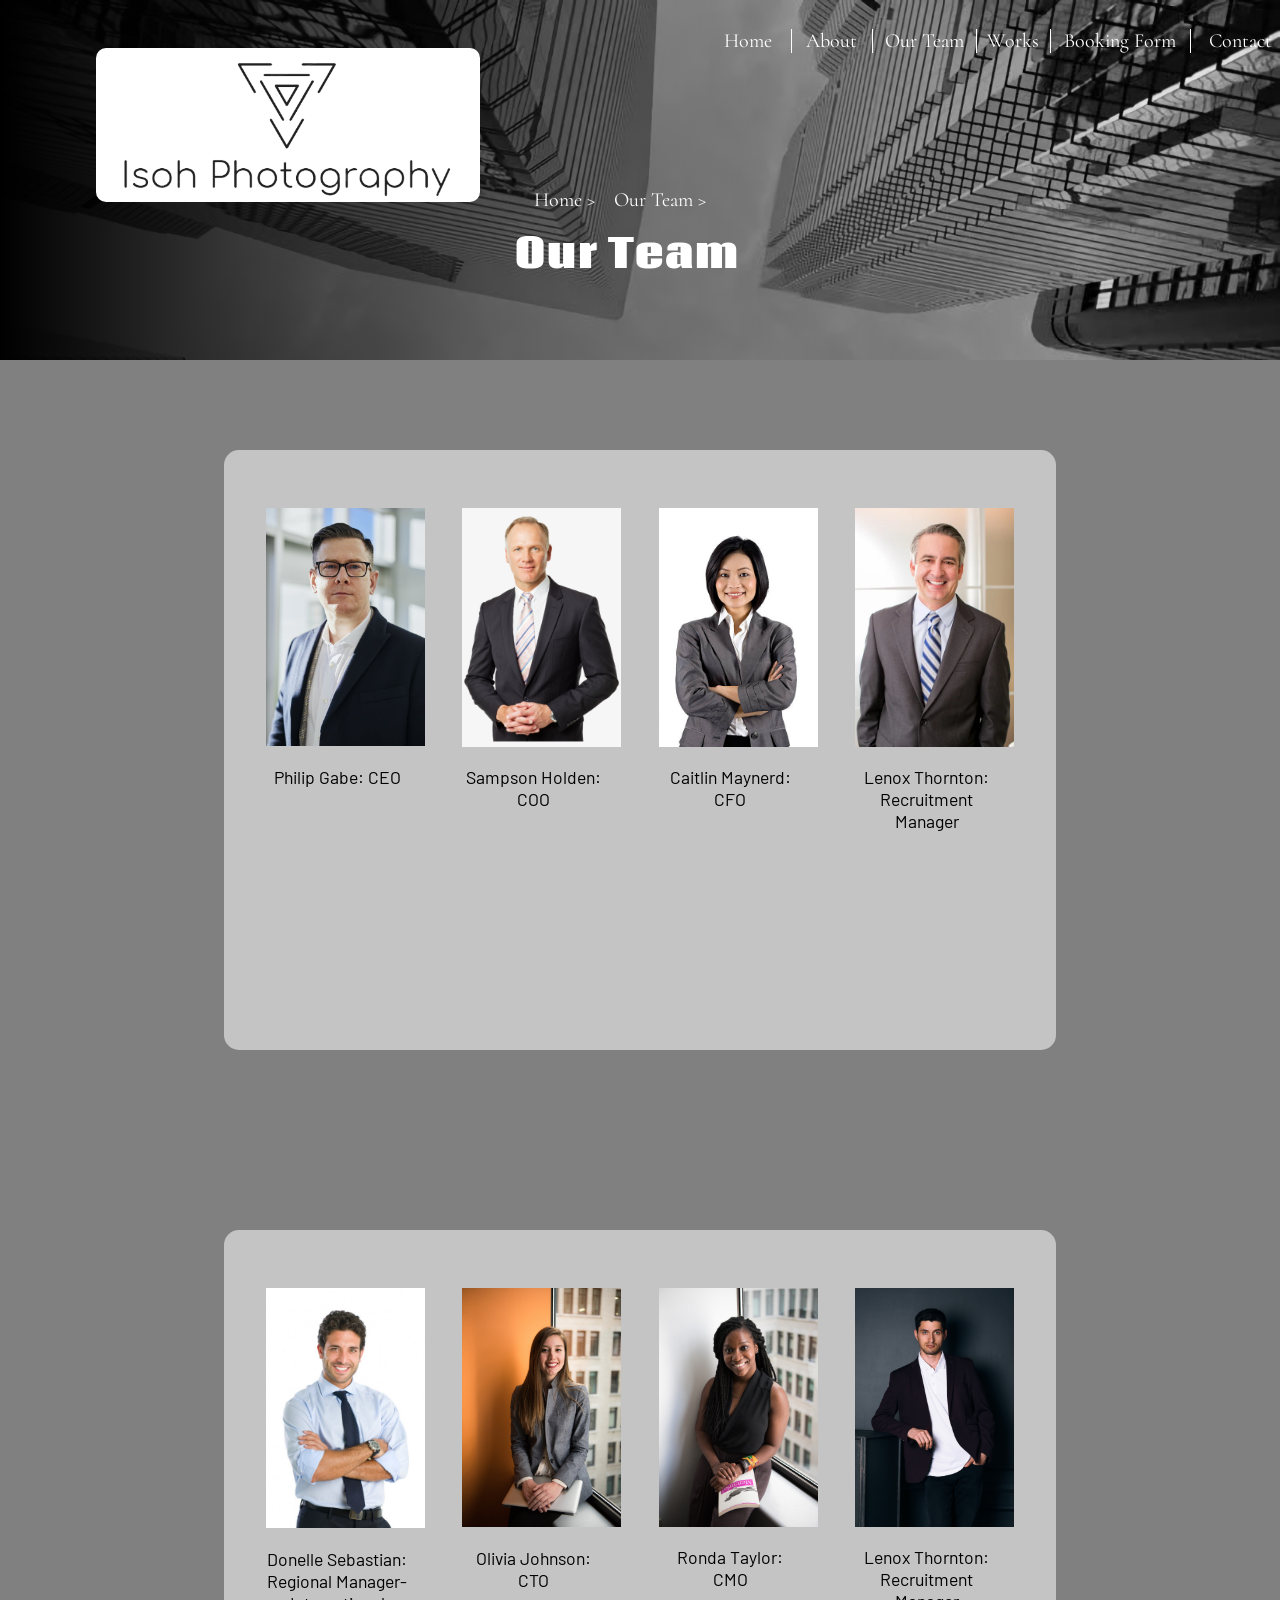
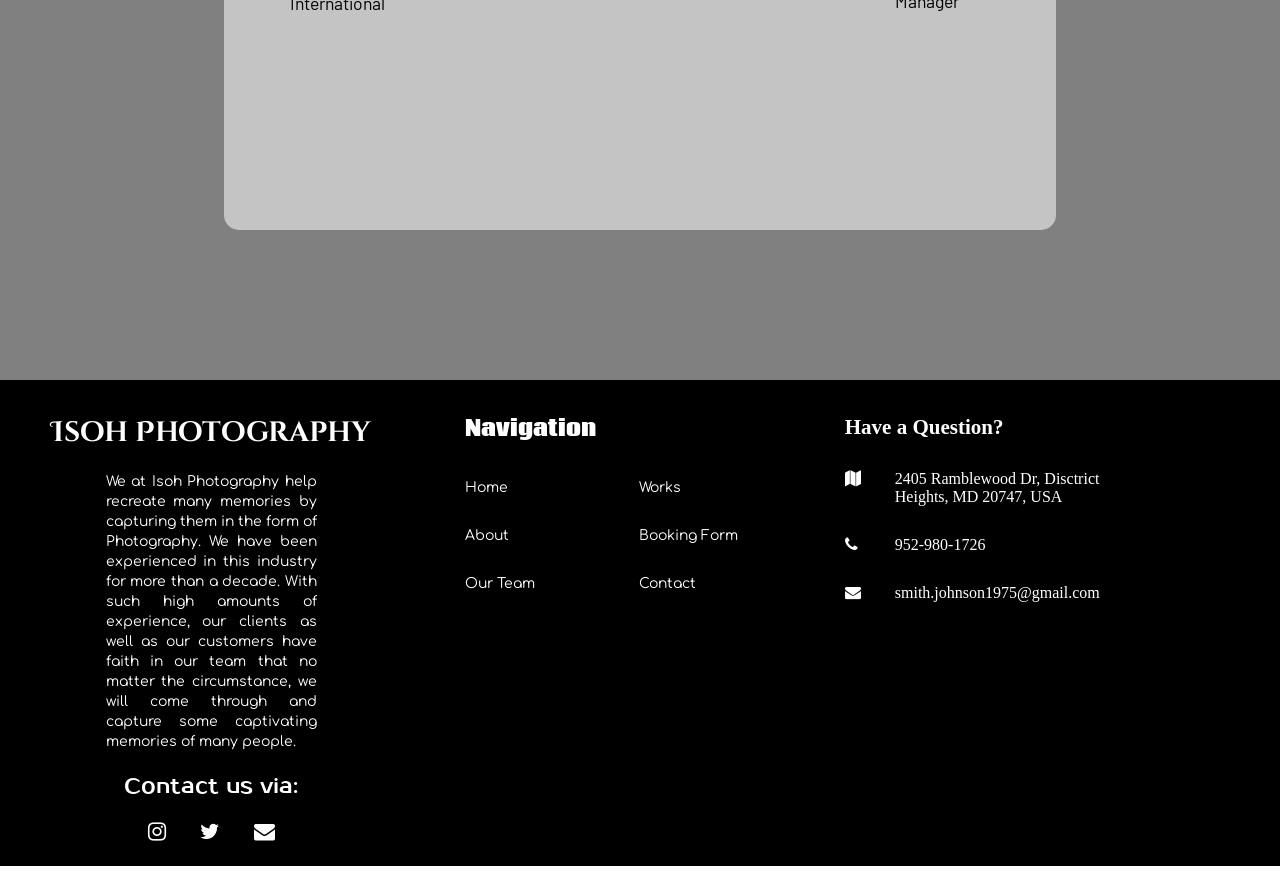
<file: our_team.html>
<!DOCTYPE html>
<html lang="en">
  <head>
    <meta charset="UTF-8" />
    <meta http-equiv="X-UA-Compatible" content="IE=edge" />
    <meta name="viewport" content="width=device-width, initial-scale=1.0" />
    <title>Our Team</title>
    <link rel="stylesheet" href="./css/our_team.css" />
    <link
      href="https://fonts.googleapis.com/css2?family=Cormorant&display=swap"
      rel="stylesheet"
    />
    <link
      href="https://fonts.googleapis.com/css2?family=Coda&display=swap"
      rel="stylesheet"
    />
    <link
      href="https://fonts.googleapis.com/css2?family=Barlow:wght@500&display=swap"
      rel="stylesheet"
    />
    <link
      href="https://fonts.googleapis.com/css2?family=Cinzel+Decorative:wght@700&display=swap"
      rel="stylesheet"
    />
    <link
      href="https://fonts.googleapis.com/css2?family=Prosto+One&display=swap"
      rel="stylesheet"
    />
    <link
      rel="stylesheet"
      href="https://cdnjs.cloudflare.com/ajax/libs/font-awesome/4.7.0/css/font-awesome.min.css"
    />
    <link
      href="https://fonts.googleapis.com/css2?family=Comfortaa&display=swap"
      rel="stylesheet"
    />
  </head>
  <body>
    <div class="view_first">
      <div class="view_first-1">
        <img src="./img/company_logo.png" alt="" class="company_logo" />
      </div>
      <div class="view_first-2">
        <div class="navigation_bar">
          <ul>
            <div class="nv-1">
              <li class="sidebar"><a href="./index.html">Home</a></li>
              <li class="sidebar" id="center_a">
                <a href="./about.html">About</a>
              </li>
              <li class="sidebar" id="center_a">
                <a href="#">Our Team</a>
              </li>
              <li class="sidebar" id="center_a">
                <a href="./works.html">Works</a>
              </li>
              <li class="sidebar" id="center_a">
                <a href="./booking_form.html">Booking Form</a>
              </li>
              <li id="center_a">
                <a href="./contact.html">Contact</a>
              </li>
            </div>
          </ul>
        </div>
      </div>
      <div class="view_first-3">
        <div class="h_a">
          <p><a href="./index.html">Home ></a></p>
          <p><a href="#">Our Team ></a></p>
        </div>
        <h1>Our Team</h1>
      </div>
    </div>
    <div class="view_second-1">
      <div class="our_team_background-1">
        <div class="our_team">
          <div class="member-1">
            <img src="./img/our_team/philip_gabe.jpeg" alt="" />
            <p>Philip Gabe: CEO</p>
          </div>
          <div class="member-2">
            <img src="./img/our_team/sampson_holden.png" alt="" />
            <p>Sampson Holden: COO</p>
          </div>
          <div class="member-3">
            <img src="./img/our_team/caitlin_maynerd.jpg" alt="" />
            <p>Caitlin Maynerd: CFO</p>
          </div>
          <div class="member-4">
            <img src="./img/our_team/lenox_thornton.jpg" alt="" />
            <p>Lenox Thornton: Recruitment Manager</p>
          </div>
        </div>
      </div>
    </div>
    <div class="view_second-2">
      <div class="our_team_background-2">
        <div class="our_team">
          <div class="member-4">
            <img src="./img/our_team/donelle_sebastian.jpg" alt="" />
            <p>Donelle Sebastian: Regional Manager- International</p>
          </div>
          <div class="member-5">
            <img src="./img/our_team/olivia_johnson.jpg" alt="" />
            <p>Olivia Johnson: CTO</p>
          </div>
          <div class="member-6">
            <img src="./img/our_team/ronda_taylor.jpg" alt="" />
            <p>Ronda Taylor: CMO</p>
          </div>
          <div class="member-7">
            <img src="./img/our_team/rosamond_jameson.jpg" alt="" />
            <p>Lenox Thornton: Recruitment Manager</p>
          </div>
        </div>
      </div>
    </div>
    <div class="view_third">
      <div class="view_third-1">
        <h1>Isoh Photography</h1>
        <p>
          We at Isoh Photography help recreate many memories by capturing them
          in the form of Photography. We have been experienced in this industry
          for more than a decade. With such high amounts of experience, our
          clients as well as our customers have faith in our team that no matter
          the circumstance, we will come through and capture some captivating
          memories of many people.
        </p>
        <h2>Contact us via:</h2>
        <div class="social_media">
          <a href="https://www.instagram.com/_jai.m.2002_/" target="_blank"
            ><i class="fa fab fa-instagram"></i
          ></a>
          <a href="https://twitter.com/JManiktalla" target="_blank"
            ><i class="fa fab fa-twitter"></i
          ></a>
          <a
            href="https://mail.google.com/mail/?view=cm&fs=1&tf=1&to=jai.maniktalla2002@gmail.com"
            target="_blank"
            ><i class="fa fab fa-envelope"></i
          ></a>
        </div>
      </div>
      <div class="view_third-2">
        <h2>Navigation</h2>
        <div class="sub_nav_bar-1">
          <div class="snb-1">
            <ul>
              <li><a href="./index.html">Home</a></li>
              <li class="link_gap"><a href="./about.html">About</a></li>
              <li><a href="#">Our Team</a></li>
            </ul>
          </div>
          <div class="snb-2">
            <ul>
              <li><a href="./works.html">Works</a></li>
              <li class="link_gap">
                <a href="./booking_form.html">Booking Form</a>
              </li>
              <li><a href="./contact.html">Contact</a></li>
            </ul>
          </div>
        </div>
      </div>
      <div class="view_third-3">
        <h2>Have a Question?</h2>
        <div class="haq-1">
          <i class="fa fab fa-map"></i>
          <p>
            <a href="https://goo.gl/maps/VNbwqYvtJ9cQq6Az8" target="_blank"
              >2405 Ramblewood Dr, Disctrict Heights, MD 20747, USA</a
            >
          </p>
        </div>
        <div class="haq-2">
          <i class="fa fab fa-phone"></i>
          <p>
            <a
              href="tel:5558920234"
              onclick="ga('send', 'event', { eventCategory: 'Contact', eventAction: 'Call', eventLabel: 'Mobile Button'});"
              >952-980-1726</a
            >
          </p>
        </div>
        <div class="haq-3">
          <i class="fa fab fa-envelope"></i>
          <p>
            <a
              href="https://mail.google.com/mail/?view=cm&fs=1&tf=1&to=jai.maniktalla2002@gmail.com"
              target="_blank"
              >smith.johnson1975@gmail.com</a
            >
          </p>
        </div>
      </div>
    </div>
  </body>
</html>
</file>
<file: css/index.css>
html {
  width: 100%;
  height: 100%;
}

body {
  width: 100%;
  height: 100%;
  margin: 0;
}

.view_first {
  display: grid;
  grid-template-columns: 50% 50%;
  background-image: url(../img/background_img/3176409.jpg);
  background-position: bottom;
  height: 100%;
}

.view_first-1 {
  width: 100%;
  height: 100%;
  background: linear-gradient(to right, rgba(0, 0, 0, 1), rgba(0, 0, 0, 0.5));
}

.company_logo {
  width: 40%;
  border-radius: 10px;
  margin-top: 5%;
  margin-left: 10%;
}

.view_first-1 h1 {
  margin: 0;
  margin-top: 15%;
  margin-left: 10%;
  color: white;
  font-size: 60px;
  font-family: "Lobster Two", cursive;
  width: 600px;
}

.view_first-1 p {
  margin: 0;
  margin-top: 3%;
  margin-left: 10%;
  color: white;
  font-size: 30px;
  font-family: "Arima Madurai", cursive;
  width: 600px;
}

.view_first-2 {
  display: grid;
  grid-template-columns: 75% 25%;
  width: 100%;
  height: 100%;
  background: linear-gradient(to right, rgba(0, 0, 0, 0.5), rgba(0, 0, 0, 0));
}

.navigation_bar ul {
  list-style: none;
  margin: 0;
  padding: 0;
  margin-top: 5%;
  margin-left: 5%;
  margin-right: 0;
  height: 10%;
  width: 80%;
}

.navigation_bar ul li {
  color: white;
}

.navigation_bar a {
  font-family: "Cormorant", serif;
  font-size: 20px;
  color: inherit;
  text-decoration: underline 1.5px rgba(255, 255, 255, 0);
  text-underline-offset: 3px;
  transition: text-decoration-color 200ms;
}

.navigation_bar a:hover {
  text-decoration-color: rgba(255, 255, 255, 1);
}

.nv-1 {
  display: grid;
  grid-template-columns: 68px 81px 104px 74px 140px 100px;
  width: 700px;
  position: absolute;
}

.li_su ul {
  display: grid;
  grid-template-columns: 80px 90px;
  list-style: none;
  margin: 0;
  padding: 0;
  margin-top: 15%;
  margin-left: 5%;
  margin-right: 0;
  height: 1%;
  width: 65%;
}

.sidebar {
  border-right: 1px solid white;
}

#center_a {
  text-align: center;
}

.view_second {
  height: 100%;
  display: flex;
}

.view_second-1 {
  width: 50%;
  height: 100%;
  background-color: #eeeeee;
}

.view_second-1 h3 {
  margin: 0;
  margin-top: 30%;
  margin-left: 35%;
  font-family: "Oleo Script", cursive;
  font-weight: 300;
  color: #e9cc77;
  font-size: 22px;
}

.view_second-1 h1 {
  margin: 0;
  margin-top: 5%;
  margin-left: 35%;
  font-family: "Unica One", cursive;
}

.view_second-1 p {
  margin: 0;
  margin-top: 5%;
  margin-left: 35%;
  font-family: "Oleo Script", cursive;
  width: 57%;
  font-size: 20px;
  text-align: justify;
}

.view_second-1 button {
  margin: 0;
  margin-top: 5%;
  margin-left: 35%;
  width: 200px;
  height: 50px;
  border-radius: none;
  background-color: #e9cc77;
  border: none;
  font-family: "Courier New", Courier, monospace;
  cursor: pointer;
}

.view_second-1 button a {
  text-decoration: none;
  color: black;
}

.view_second-2 {
  width: 50%;
  height: 100%;
  background-image: url(../img/background_img/Best-Monochrome-Cameras-For-BW-Photography-0-Hero.jpg);
  background-repeat: no-repeat;
  background-size: cover;
  background-position: center;
}

.view_third {
  display: flex;
  height: 54%;
  color: white;
  background-color: black;
}

.view_third-1 {
  width: 33%;
  height: 100%;
}

.view_third-1 h1 {
  margin: 0;
  text-align: center;
  margin-top: 8%;
  font-family: "Cinzel Decorative", cursive;
  font-size: 28px;
}

.view_third-1 p {
  margin: 0 auto;
  text-align: justify;
  width: 50%;
  margin-top: 5%;
  font-family: "Comfortaa", cursive;
  font-size: 14px;
  line-height: 20px;
}

.view_third-1 h2 {
  margin: 0;
  text-align: center;
  margin-top: 5%;
  font-family: "Prosto One", cursive;
  font-weight: 200;
  font-size: 21px;
}

.social_media {
  margin: 0;
  text-align: center;
  margin-top: 5%;
}

.social_media i {
  font-size: 21px;
  margin-bottom: 10%;
  color: white;
}

.social_media a {
  text-decoration: none;
  color: black;
}

.fa-twitter {
  padding: 0 30px;
}

.view_third-2 {
  width: 33%;
}

.view_third-2 h2 {
  margin: 0;
  margin-top: 8%;
  margin-left: 10%;
  font-family: "Coda", cursive;
  font-size: 21px;
}

.sub_nav_bar-1 {
  display: flex;
  margin: 0;
  margin-top: 8%;
  margin-left: 10%;
}

.sub_nav_bar-1 ul {
  list-style: none;
  margin: 0;
  padding: 0;
}

.sub_nav_bar-1 ul li a {
  text-decoration: none;
  color: white;
  font-family: "Comfortaa", cursive;
  font-size: 14px;
  text-decoration: underline 1.5px rgba(255, 255, 255, 0);
  text-underline-offset: 3px;
  transition: text-decoration-color 250ms;
}

.sub_nav_bar-1 ul li a:hover {
  text-decoration-color: rgba(255, 255, 255, 1);
}

.link_gap {
  padding: 30px 0;
}

.snb-1 {
  width: 46%;
}

.snb-2 {
  width: 54%;
}

.view_third-3 {
  width: 34%;
}

.view_third-3 h2 {
  margin-top: 8%;
  font-size: 21px;
}

.haq-1,
.haq-2,
.haq-3 {
  display: flex;
}

.haq-1 {
  margin-top: 7%;
}

.haq-2 {
  margin: 30px 0;
}

.view_third-3 p {
  margin: 0;
  width: 60%;
}

.view_third-3 i {
  width: 50px;
}

.view_third-3 a {
  text-decoration: none;
  color: white;
}
</file>
<file: css/about.css>
html {
  width: 100%;
  height: 100%;
}

body {
  width: 100%;
  height: 100%;
  margin: 0;
}

.view_first {
  display: grid;
  grid-template-columns: 50% 50%;
  grid-template-rows: 50% 50%;
  background-image: url(../img/output-onlinejpgtools.png);
  background-repeat: no-repeat;
  background-size: cover;
  height: 50%;
}

.view_first-1 {
  width: 100%;
  height: 100%;
  background: linear-gradient(to right, rgba(0, 0, 0, 1), rgba(0, 0, 0, 0.5));
}

.company_logo {
  width: 384px;
  border-radius: 10px;
  margin-top: 48px;
  margin-left: 96px;
}

.view_first-2 {
  display: grid;
  grid-template-columns: 75% 25%;
  width: 100%;
  height: 100%;
  background: linear-gradient(to right, rgba(0, 0, 0, 0.5), rgba(0, 0, 0, 0));
}

.navigation_bar ul {
  list-style: none;
  margin: 0;
  padding: 0;
  margin-top: 5%;
  margin-left: 5%;
  margin-right: 0;
  height: 10%;
  width: 80%;
}

.navigation_bar ul li {
  color: white;
}

.navigation_bar a {
  font-family: "Cormorant", serif;
  font-size: 20px;
  color: inherit;
  text-decoration: underline 1.5px rgba(255, 255, 255, 0);
  text-underline-offset: 3px;
  transition: text-decoration-color 200ms;
}

.navigation_bar a:hover {
  text-decoration-color: rgba(255, 255, 255, 1);
}

.nv-1 {
  display: grid;
  grid-template-columns: 68px 81px 104px 74px 140px 100px;
  width: 700px;
  position: absolute;
}

.sidebar {
  border-right: 1px solid white;
}

#center_a {
  text-align: center;
}

.view_first-3 {
  grid-column: 1 / 3;
  margin: 0 auto;
  width: 100%;
  text-align: center;
  background: linear-gradient(to right, rgba(0, 0, 0, 1), rgba(0, 0, 0, 0));
}

.view_first-3 p {
  display: inline;
  margin: 0;
}

.view_first-3 a {
  text-decoration: none;
  color: white;
  font-family: "Cormorant", serif;
  font-size: 20px;
  text-decoration: underline 1.5px rgba(255, 255, 255, 0);
  text-underline-offset: 3px;
  transition: text-decoration-color 250ms;
}

.view_first-3 a:hover {
  text-decoration-color: rgba(255, 255, 255, 1);
}

.view_first-3 a:first-of-type {
  margin-right: 15px;
}

.h_a {
  margin: 0 auto;
  margin-top: 1%;
}

.view_first-3 h1 {
  color: white;
  font-family: "Coda", cursive;
  letter-spacing: 2px;
  margin: 0 auto;
  margin-top: 2%;
  font-size: 40px;
}

.view_second {
  display: grid;
  grid-template-columns: 33% 34% 33%;
  height: 100%;
}

.view_second-1 {
  background-image: url(../img/about/about_page-1.jpg);
  background-repeat: no-repeat;
  background-size: cover;
  filter: brightness(70%);
}

.view_second-3 {
  background-image: url(../img/about/about_page-2.jpg);
  background-repeat: no-repeat;
  background-size: cover;
  background-position: center;
  filter: brightness(60%);
}

.view_second-2 {
  background: linear-gradient(to right, rgba(0, 0, 0, 0.5), rgba(0, 0, 0, 0.7));
}

.view_second-2 h1 {
  margin: 0 auto;
  margin-top: 25%;
  width: 40%;
  font-family: "Lobster", cursive;
  font-weight: 200;
  text-align: center;
  font-size: 40px;
  color: white;
}

.view_second-2 p {
  margin: 0 auto;
  margin-top: 15%;
  margin-bottom: -5%;
  width: 60%;
  text-align: justify;
  font-size: 18px;
  font-family: "Comfortaa", cursive;
  color: white;
  line-height: 25px;
}

.view_third {
  display: grid;
  grid-template-columns: 33% 34% 33%;
  height: 100%;
}

.view_third-1 {
  background-image: url(../img/about/about_page-3.jpg);
  background-repeat: no-repeat;
  background-size: cover;
  filter: brightness(80%);
}

.view_third-3 {
  background-image: url(../img/about/about_page-4.jpg);
  background-repeat: no-repeat;
  background-size: cover;
  filter: brightness(70%);
}

.view_third-2 {
  background: linear-gradient(to right, rgba(0, 0, 0, 0.5), rgba(0, 0, 0, 0.7));
  border-top: 1px solid black;
}

.view_third-2 h1 {
  margin: 0 auto;
  margin-top: 15%;
  width: 50%;
  font-family: "Lobster", cursive;
  font-weight: 200;
  text-align: center;
  font-size: 40px;
  color: white;
}

.view_third-2 p {
  margin: 0 auto;
  margin-top: 15%;
  margin-bottom: -5%;
  width: 60%;
  text-align: justify;
  font-size: 18px;
  font-family: "Comfortaa", cursive;
  color: white;
  line-height: 25px;
}

.view_fourth {
  display: flex;
  height: 54%;
  color: white;
  background-color: black;
}

.view_fourth-1 {
  width: 33%;
  height: 100%;
}

.view_fourth-1 h1 {
  margin: 0;
  text-align: center;
  margin-top: 8%;
  font-family: "Cinzel Decorative", cursive;
  font-size: 28px;
}

.view_fourth-1 p {
  margin: 0 auto;
  text-align: justify;
  width: 50%;
  margin-top: 5%;
  font-family: "Comfortaa", cursive;
  font-size: 14px;
  line-height: 20px;
}

.view_fourth-1 h2 {
  margin: 0;
  text-align: center;
  margin-top: 5%;
  font-family: "Prosto One", cursive;
  font-weight: 200;
  font-size: 21px;
}

.social_media {
  margin: 0;
  text-align: center;
  margin-top: 5%;
}

.social_media i {
  font-size: 21px;
  margin-bottom: 10%;
  color: white;
}

.social_media a {
  text-decoration: none;
  color: black;
}

.fa-twitter {
  padding: 0 30px;
}

.view_fourth-2 {
  width: 33%;
}

.view_fourth-2 h2 {
  margin: 0;
  margin-top: 8%;
  margin-left: 10%;
  font-family: "Coda", cursive;
  font-size: 21px;
}

.sub_nav_bar-1 {
  display: flex;
  margin: 0;
  margin-top: 8%;
  margin-left: 10%;
}

.sub_nav_bar-1 ul {
  list-style: none;
  margin: 0;
  padding: 0;
}

.sub_nav_bar-1 ul li a {
  text-decoration: none;
  color: white;
  font-family: "Comfortaa", cursive;
  font-size: 14px;
  text-decoration: underline 1.5px rgba(255, 255, 255, 0);
  text-underline-offset: 3px;
  transition: text-decoration-color 250ms;
}

.sub_nav_bar-1 ul li a:hover {
  text-decoration-color: rgba(255, 255, 255, 1);
}

.link_gap {
  padding: 30px 0;
}

.snb-1 {
  width: 46%;
}

.snb-2 {
  width: 54%;
}

.view_fourth-3 {
  width: 34%;
}

.view_fourth-3 h2 {
  margin-top: 8%;
  font-size: 21px;
}

.haq-1,
.haq-2,
.haq-3 {
  display: flex;
}

.haq-1 {
  margin-top: 7%;
}

.haq-2 {
  margin: 30px 0;
}

.view_fourth-3 p {
  margin: 0;
  width: 60%;
}

.view_fourth-3 i {
  width: 50px;
}

.view_fourth-3 a {
  text-decoration: none;
  color: white;
}
</file>
<file: css/booking_form.css>
html {
  width: 100%;
  height: 100%;
}

body {
  width: 100%;
  height: 100%;
  margin: 0;
}

.view_first {
  display: grid;
  grid-template-columns: 20% 20% 60%;
  grid-template-rows: 50% 50%;
  background-image: url(../img/output-onlinejpgtools.png);
  background-repeat: no-repeat;
  background-size: cover;
  height: 40%;
}

.view_first-1 {
  width: 100%;
  height: 100%;
  background: linear-gradient(to right, rgba(0, 0, 0, 1), rgba(0, 0, 0, 0.5));
  grid-row: 1 / 3;
  grid-column: 1 / 3;
}

.company_logo {
  width: 384px;
  border-radius: 10px;
  margin-top: 48px;
  margin-left: 96px;
}

.view_first-2 {
  display: grid;
  grid-template-columns: 75% 25%;
  width: 100%;
  height: 100%;
  background: linear-gradient(to right, rgba(0, 0, 0, 0.5), rgba(0, 0, 0, 0));
}

.navigation_bar ul {
  list-style: none;
  margin: 0;
  padding: 0;
  margin-top: 5%;
  margin-left: 5%;
  margin-right: 0;
  height: 10%;
  width: 80%;
}

.navigation_bar ul li {
  color: white;
}

.navigation_bar a {
  font-family: "Cormorant", serif;
  font-size: 20px;
  color: inherit;
  text-decoration: underline 1.5px rgba(255, 255, 255, 0);
  text-underline-offset: 3px;
  transition: text-decoration-color 200ms;
}

.navigation_bar a:hover {
  text-decoration-color: rgba(255, 255, 255, 1);
}

.nv-1 {
  display: grid;
  grid-template-columns: 68px 81px 104px 74px 140px 100px;
  width: 750px;
  justify-content: end;
}

.sidebar {
  border-right: 1px solid white;
}

#center_a {
  text-align: center;
}

.view_first-3 {
  width: 100%;
  text-align: center;
  background: linear-gradient(to right, rgba(0, 0, 0, 0.5), rgba(0, 0, 0, 0));
}

.view_first-3 p {
  display: inline;
}

.view_first-3 a {
  text-decoration: none;
  color: white;
  font-family: "Cormorant", serif;
  font-size: 20px;
  text-decoration: underline 1.5px rgba(255, 255, 255, 0);
  text-underline-offset: 3px;
  transition: text-decoration-color 250ms;
}

.view_first-3 a:hover {
  text-decoration-color: rgba(255, 255, 255, 1);
}

.view_first-3 a:first-of-type {
  margin-right: 15px;
}

.h_a {
  margin: 0 auto;
  margin-top: 1%;
  width: 30%;
  margin-left: 0;
}

.view_first-3 h1 {
  color: white;
  font-family: "Coda", cursive;
  letter-spacing: 2px;
  width: 30%;
  margin: 0 auto;
  margin-top: 2%;
  margin-left: 0;
  font-size: 40px;
}

.regform {
  width: 800px;
  background-color: rgb(0, 0, 0, 0.6);
  margin: auto;
  margin-top: 5%;
  color: #ffffff;
  padding: 10px 0px 10px 0px;
  text-align: center;
  border-radius: 15px 15px 0px 0px;
}

.regform h1 {
  font-family: "Patua One", cursive;
  font-weight: 100;
}

.view_second {
  display: grid;
  height: 100%;
  width: 100%;
  background-color: lightgray;
}

.main {
  width: 800px;
  height: 65%;
  margin: auto;
  background-color: rgb(0, 0, 0, 0.5);
  border-bottom-left-radius: 15px;
  border-bottom-right-radius: 15px;
}

form {
  width: 100%;
  height: 100%;
  margin: 0 auto;
}

form label {
  font-family: "Roboto", sans-serif;
}

small label {
  font-size: 1em;
  color: white;
}

.left {
  width: 30%;
  height: 75%;
  float: left;
  text-align: right;
  margin-top: 3%;
  padding-top: 5px;
  color: white;
}
.left label {
  line-height: 24px;
  vertical-align: middle;
}

.right {
  width: 70%;
  float: right;
  margin-top: 3%;
}

.right input {
  line-height: 30px;
  border-radius: 5px;
  border: none;
  text-indent: 5px;
}

.right input:active {
  border: none;
}

.all {
  margin-left: 10%;
  width: 70%;
}

.name {
  width: 169px;
}

.general {
  width: 346px;
}

.area_code {
  width: 70px;
}

.phone_number {
  width: 268px;
}

.company_label {
  display: block;
  padding-top: 62px;
}

.email_label {
  display: block;
  padding-top: 30px;
}

.number_label {
  display: block;
  padding-top: 25px;
}

.location_label {
  display: block;
  padding-top: 47px;
}

.booking_label {
  display: block;
  padding-top: 30px;
}

.button {
  width: 200px;
  display: block;
  margin: 0 auto;
}

.button button {
  padding: none;
  width: 200px;
  height: 40px;
  border-radius: 10px;
  border: none;
  background-color: #3baf9f;
  cursor: pointer;
  color: white;
}

.button button:hover {
  background-color: #5390f5;
}

.first_name {
  margin-left: 2%;
}
.last_name {
  margin-left: 28%;
}

.first_code {
  margin-left: 1%;
}

.last_number {
  margin-left: 4%;
}

.view_third {
  display: flex;
  height: 54%;
  color: white;
  background-color: black;
}

.view_third-1 {
  width: 33%;
  height: 100%;
}

.view_third-1 h1 {
  margin: 0;
  text-align: center;
  margin-top: 8%;
  font-family: "Cinzel Decorative", cursive;
  font-size: 28px;
}

.view_third-1 p {
  margin: 0 auto;
  text-align: justify;
  width: 50%;
  margin-top: 5%;
  font-family: "Comfortaa", cursive;
  font-size: 14px;
  line-height: 20px;
}

.view_third-1 h2 {
  margin: 0;
  text-align: center;
  margin-top: 5%;
  font-family: "Prosto One", cursive;
  font-weight: 200;
  font-size: 21px;
}

.social_media {
  margin: 0;
  text-align: center;
  margin-top: 5%;
}

.social_media i {
  font-size: 21px;
  margin-bottom: 10%;
  color: white;
}

.social_media a {
  text-decoration: none;
  color: black;
}

.fa-twitter {
  padding: 0 30px;
}

.view_third-2 {
  width: 33%;
}

.view_third-2 h2 {
  margin: 0;
  margin-top: 8%;
  margin-left: 10%;
  font-family: "Coda", cursive;
  font-size: 21px;
}

.sub_nav_bar-1 {
  display: flex;
  margin: 0;
  margin-top: 8%;
  margin-left: 10%;
}

.sub_nav_bar-1 ul {
  list-style: none;
  margin: 0;
  padding: 0;
}

.sub_nav_bar-1 ul li a {
  text-decoration: none;
  color: white;
  font-family: "Comfortaa", cursive;
  font-size: 14px;
  text-decoration: underline 1.5px rgba(255, 255, 255, 0);
  text-underline-offset: 3px;
  transition: text-decoration-color 250ms;
}

.sub_nav_bar-1 ul li a:hover {
  text-decoration-color: rgba(255, 255, 255, 1);
}

.link_gap {
  padding: 30px 0;
}

.snb-1 {
  width: 46%;
}

.snb-2 {
  width: 54%;
}

.view_third-3 {
  width: 34%;
}

.view_third-3 h2 {
  margin-top: 8%;
  font-size: 21px;
}

.haq-1,
.haq-2,
.haq-3 {
  display: flex;
}

.haq-1 {
  margin-top: 7%;
}

.haq-2 {
  margin: 30px 0;
}

.view_third-3 p {
  margin: 0;
  width: 60%;
}

.view_third-3 i {
  width: 50px;
}

.view_third-3 a {
  text-decoration: none;
  color: white;
}
</file>
<file: css/contact.css>
html {
  width: 100%;
  height: 100%;
}

body {
  width: 100%;
  height: 100%;
  margin: 0;
}

.view_first {
  display: grid;
  grid-template-columns: 20% 20% 60%;
  grid-template-rows: 50% 50%;
  background-image: url(../img/output-onlinejpgtools.png);
  background-repeat: no-repeat;
  background-size: cover;
  height: 40%;
}

.view_first-1 {
  width: 100%;
  height: 100%;
  background: linear-gradient(to right, rgba(0, 0, 0, 1), rgba(0, 0, 0, 0.5));
  grid-row: 1 / 3;
  grid-column: 1 / 3;
}

.company_logo {
  width: 384px;
  border-radius: 10px;
  margin-top: 48px;
  margin-left: 96px;
}

.view_first-2 {
  display: grid;
  grid-template-columns: 75% 25%;
  width: 100%;
  height: 100%;
  background: linear-gradient(to right, rgba(0, 0, 0, 0.5), rgba(0, 0, 0, 0));
}

.navigation_bar ul {
  list-style: none;
  margin: 0;
  padding: 0;
  margin-top: 5%;
  margin-left: 5%;
  margin-right: 0;
  height: 10%;
  width: 80%;
}

.navigation_bar ul li {
  color: white;
}

.navigation_bar a {
  font-family: "Cormorant", serif;
  font-size: 20px;
  color: inherit;
  text-decoration: underline 1.5px rgba(255, 255, 255, 0);
  text-underline-offset: 3px;
  transition: text-decoration-color 200ms;
}

.navigation_bar a:hover {
  text-decoration-color: rgba(255, 255, 255, 1);
}

.nv-1 {
  display: grid;
  grid-template-columns: 68px 81px 104px 74px 140px 100px;
  width: 750px;
  justify-content: end;
}

.sidebar {
  border-right: 1px solid white;
}

#center_a {
  text-align: center;
}

.view_first-3 {
  width: 100%;
  text-align: center;
  background: linear-gradient(to right, rgba(0, 0, 0, 0.5), rgba(0, 0, 0, 0));
}

.view_first-3 p {
  display: inline;
}

.view_first-3 a {
  text-decoration: none;
  color: white;
  font-family: "Cormorant", serif;
  font-size: 20px;
  text-decoration: underline 1.5px rgba(255, 255, 255, 0);
  text-underline-offset: 3px;
  transition: text-decoration-color 250ms;
}

.view_first-3 a:hover {
  text-decoration-color: rgba(255, 255, 255, 1);
}

.view_first-3 a:first-of-type {
  margin-right: 15px;
}

.h_a {
  margin: 0 auto;
  margin-top: 1%;
  width: 30%;
  margin-left: 0;
}

.view_first-3 h1 {
  color: white;
  font-family: "Coda", cursive;
  letter-spacing: 2px;
  width: 30%;
  margin: 0 auto;
  margin-top: 2%;
  margin-left: 0;
  font-size: 40px;
}

.view_second {
  height: 100%;
  width: 100%;
  background-color: gray;
}

.main {
  width: 1200px;
  display: flex;
  margin: 0 auto;
}

.regform {
  width: 600px;
  height: 80px;
  background: url(../img/contact/panoramic-beautiful-grayscale-photography-sea-surrounded-mountains-grey-clouds-152855204.jpg);
  background-repeat: no-repeat;
  background-size: cover;
  background-position-y: bottom;
  margin: 0 auto;
  color: #333;
  padding: 10px 0px 10px 0px;
  text-align: center;
  border-top-right-radius: 30px;
}

.regform h1 {
  font-family: "Patua One", cursive;
  font-weight: 100;
}

form {
  height: 500px;
  background-color: white;
  border-bottom-right-radius: 30px;
}

.left {
  float: left;
  margin-top: 15%;
}

.left iframe {
  border-top-left-radius: 30px;
  border-bottom-left-radius: 30px;
}

.right {
  width: 600px;
  height: 600px;
  float: right;
  margin-top: 15%;
}

.left_form {
  width: 25%;
  height: 75%;
  float: left;
  text-align: right;
  margin-top: 10%;
  padding-top: 5px;
}
.left_form label {
  line-height: 24px;
  vertical-align: middle;
}

.right_form {
  width: 75%;
  float: right;
  margin-top: 10%;
}

.right_form input {
  line-height: 30px;
  border: none;
  text-indent: 5px;
  border-bottom: 2px green solid;
}

.right_form input:active {
  border: none;
}

.name {
  width: 169px;
}

.name:first-child {
  margin-left: 5%;
}

.general {
  width: 346px;
  margin-left: 5%;
}

.area_code {
  width: 70px;
  margin-left: 5%;
}

.phone_number {
  width: 268px;
}

.email_label {
  display: block;
  padding-top: 46px;
}

.number_label {
  display: block;
  padding-top: 63px;
}

.message_label {
  display: block;
  padding-top: 26px;
}

.first_name {
  margin-left: 7%;
}
.last_name {
  margin-left: 25%;
}

.first_code {
  margin-left: 7%;
}

.last_number {
  margin-left: 4%;
}

.button {
  width: 200px;
  display: block;
  margin: 0 auto;
}

.button button {
  padding: none;
  width: 200px;
  height: 40px;
  border-radius: 10px;
  border: none;
  background-color: #3baf9f;
  cursor: pointer;
  color: white;
}

.button button:hover {
  background-color: #5390f5;
}

.view_third {
  display: flex;
  height: 54%;
  color: white;
  background-color: black;
}

.view_third-1 {
  width: 33%;
  height: 100%;
}

.view_third-1 h1 {
  margin: 0;
  text-align: center;
  margin-top: 8%;
  font-family: "Cinzel Decorative", cursive;
  font-size: 28px;
}

.view_third-1 p {
  margin: 0 auto;
  text-align: justify;
  width: 50%;
  margin-top: 5%;
  font-family: "Comfortaa", cursive;
  font-size: 14px;
  line-height: 20px;
}

.view_third-1 h2 {
  margin: 0;
  text-align: center;
  margin-top: 5%;
  font-family: "Prosto One", cursive;
  font-weight: 200;
  font-size: 21px;
}

.social_media {
  margin: 0;
  text-align: center;
  margin-top: 5%;
}

.social_media i {
  font-size: 21px;
  margin-bottom: 10%;
  color: white;
}

.social_media a {
  text-decoration: none;
  color: black;
}

.fa-twitter {
  padding: 0 30px;
}

.view_third-2 {
  width: 33%;
}

.view_third-2 h2 {
  margin: 0;
  margin-top: 8%;
  margin-left: 10%;
  font-family: "Coda", cursive;
  font-size: 21px;
}

.sub_nav_bar-1 {
  display: flex;
  margin: 0;
  margin-top: 8%;
  margin-left: 10%;
}

.sub_nav_bar-1 ul {
  list-style: none;
  margin: 0;
  padding: 0;
}

.sub_nav_bar-1 ul li a {
  text-decoration: none;
  color: white;
  font-family: "Comfortaa", cursive;
  font-size: 14px;
  text-decoration: underline 1.5px rgba(255, 255, 255, 0);
  text-underline-offset: 3px;
  transition: text-decoration-color 250ms;
}

.sub_nav_bar-1 ul li a:hover {
  text-decoration-color: rgba(255, 255, 255, 1);
}

.link_gap {
  padding: 30px 0;
}

.snb-1 {
  width: 46%;
}

.snb-2 {
  width: 54%;
}

.view_third-3 {
  width: 34%;
}

.view_third-3 h2 {
  margin-top: 8%;
  font-size: 21px;
}

.haq-1,
.haq-2,
.haq-3 {
  display: flex;
}

.haq-1 {
  margin-top: 7%;
}

.haq-2 {
  margin: 30px 0;
}

.view_third-3 p {
  margin: 0;
  width: 60%;
}

.view_third-3 i {
  width: 50px;
}

.view_third-3 a {
  text-decoration: none;
  color: white;
}
</file>
<file: css/our_team.css>
html {
  width: 100%;
  height: 100%;
}

body {
  width: 100%;
  height: 100%;
  margin: 0;
}

.view_first {
  display: grid;
  grid-template-columns: 20% 20% 60%;
  grid-template-rows: 50% 50%;
  background-image: url(../img/output-onlinejpgtools.png);
  background-repeat: no-repeat;
  background-size: cover;
  height: 40%;
}

.view_first-1 {
  width: 100%;
  height: 100%;
  background: linear-gradient(to right, rgba(0, 0, 0, 1), rgba(0, 0, 0, 0.5));
  grid-row: 1 / 3;
  grid-column: 1 / 3;
}

.company_logo {
  width: 384px;
  border-radius: 10px;
  margin-top: 48px;
  margin-left: 96px;
}

.view_first-2 {
  display: grid;
  grid-template-columns: 75% 25%;
  width: 100%;
  height: 100%;
  background: linear-gradient(to right, rgba(0, 0, 0, 0.5), rgba(0, 0, 0, 0));
}

.navigation_bar ul {
  list-style: none;
  margin: 0;
  padding: 0;
  margin-top: 5%;
  margin-left: 5%;
  margin-right: 0;
  height: 10%;
  width: 80%;
}

.navigation_bar ul li {
  color: white;
}

.navigation_bar a {
  font-family: "Cormorant", serif;
  font-size: 20px;
  color: inherit;
  text-decoration: underline 1.5px rgba(255, 255, 255, 0);
  text-underline-offset: 3px;
  transition: text-decoration-color 200ms;
}

.navigation_bar a:hover {
  text-decoration-color: rgba(255, 255, 255, 1);
}

.nv-1 {
  display: grid;
  grid-template-columns: 68px 81px 104px 74px 140px 100px;
  width: 750px;
  justify-content: end;
}

.sidebar {
  border-right: 1px solid white;
}

#center_a {
  text-align: center;
}

.view_first-3 {
  width: 100%;
  text-align: center;
  background: linear-gradient(to right, rgba(0, 0, 0, 0.5), rgba(0, 0, 0, 0));
}

.view_first-3 p {
  display: inline;
}

.view_first-3 a {
  text-decoration: none;
  color: white;
  font-family: "Cormorant", serif;
  font-size: 20px;
  text-decoration: underline 1.5px rgba(255, 255, 255, 0);
  text-underline-offset: 3px;
  transition: text-decoration-color 250ms;
}

.view_first-3 a:hover {
  text-decoration-color: rgba(255, 255, 255, 1);
}

.view_first-3 a:first-of-type {
  margin-right: 15px;
}

.h_a {
  margin: 0 auto;
  margin-top: 1%;
  width: 30%;
  margin-left: 0;
}

.view_first-3 h1 {
  color: white;
  font-family: "Coda", cursive;
  letter-spacing: 2px;
  width: 30%;
  margin: 0 auto;
  margin-top: 2%;
  margin-left: 0;
  font-size: 40px;
}

.view_second-1 {
  display: flex;
  height: 80%;
  background-color: grey;
}

.view_second-2 {
  display: flex;
  height: 100%;
  background-color: grey;
}

.our_team_background-1 {
  width: 65%;
  height: 600px;
  margin: 0 auto;
  margin-top: 7%;
  /* margin-bottom: auto; */
  background-color: #c4c4c4;
  border-radius: 15px;
}

.our_team_background-2 {
  width: 65%;
  height: 600px;
  margin: 0 auto;
  margin-top: auto;
  margin-bottom: auto;
  background-color: #c4c4c4;
  border-radius: 15px;
}

.our_team {
  display: grid;
  grid-template-columns: 1fr 1fr 1fr 1fr;
  gap: 5%;
  width: 90%;
  height: 80%;
  margin: auto auto;
  margin-top: 7%;
}

.our_team p {
  width: 90%;
  font-family: "Barlow", sans-serif;
  padding-top: 10%;
  margin: 0;
  text-align: center;
  font-size: 110%;
}

.our_team img {
  width: 100%;
}

.view_third {
  display: flex;
  height: 54%;
  color: white;
  background-color: black;
}

.view_third-1 {
  width: 33%;
  height: 100%;
}

.view_third-1 h1 {
  margin: 0;
  text-align: center;
  margin-top: 8%;
  font-family: "Cinzel Decorative", cursive;
  font-size: 28px;
}

.view_third-1 p {
  margin: 0 auto;
  text-align: justify;
  width: 50%;
  margin-top: 5%;
  font-family: "Comfortaa", cursive;
  font-size: 14px;
  line-height: 20px;
}

.view_third-1 h2 {
  margin: 0;
  text-align: center;
  margin-top: 5%;
  font-family: "Prosto One", cursive;
  font-weight: 200;
  font-size: 21px;
}

.social_media {
  margin: 0;
  text-align: center;
  margin-top: 5%;
}

.social_media i {
  font-size: 21px;
  margin-bottom: 10%;
  color: white;
}

.social_media a {
  text-decoration: none;
  color: black;
}

.fa-twitter {
  padding: 0 30px;
}

.view_third-2 {
  width: 33%;
}

.view_third-2 h2 {
  margin: 0;
  margin-top: 8%;
  margin-left: 10%;
  font-family: "Coda", cursive;
  font-size: 21px;
}

.sub_nav_bar-1 {
  display: flex;
  margin: 0;
  margin-top: 8%;
  margin-left: 10%;
}

.sub_nav_bar-1 ul {
  list-style: none;
  margin: 0;
  padding: 0;
}

.sub_nav_bar-1 ul li a {
  text-decoration: none;
  color: white;
  font-family: "Comfortaa", cursive;
  font-size: 14px;
  text-decoration: underline 1.5px rgba(255, 255, 255, 0);
  text-underline-offset: 3px;
  transition: text-decoration-color 250ms;
}

.sub_nav_bar-1 ul li a:hover {
  text-decoration-color: rgba(255, 255, 255, 1);
}

.link_gap {
  padding: 30px 0;
}

.snb-1 {
  width: 46%;
}

.snb-2 {
  width: 54%;
}

.view_third-3 {
  width: 34%;
}

.view_third-3 h2 {
  margin-top: 8%;
  font-size: 21px;
}

.haq-1,
.haq-2,
.haq-3 {
  display: flex;
}

.haq-1 {
  margin-top: 7%;
}

.haq-2 {
  margin: 30px 0;
}

.view_third-3 p {
  margin: 0;
  width: 60%;
}

.view_third-3 i {
  width: 50px;
}

.view_third-3 a {
  text-decoration: none;
  color: white;
}
</file>
